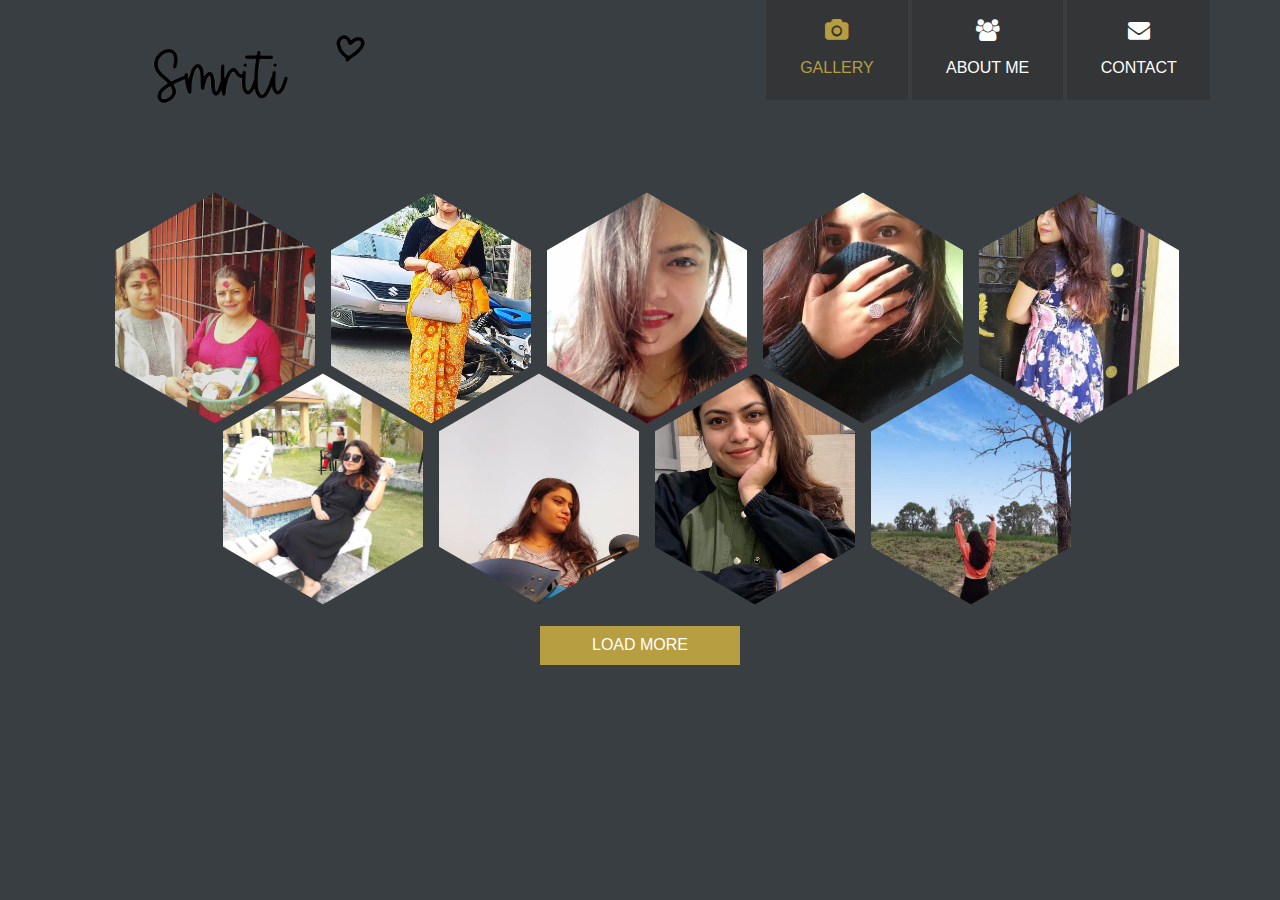
<file: SK/index.html>
<!DOCTYPE html>

<head>
    <title>Smriti</title>
    <meta name="keywords" content="" />
    <meta name="description" content="" />

    <meta charset="UTF-8">
    <meta name="viewport" content="width=device-width, initial-scale=1.0">

    <!-- Bootstrap -->
    <link href="css/bootstrap.min.css" rel="stylesheet">
    <link href="css/font-awesome.min.css" rel="stylesheet">
    <link rel="stylesheet" href="css/templatemo_misc.css">
    <link href="css/templatemo_style.css" rel="stylesheet">
    <link href='http://fonts.googleapis.com/css?family=Raleway:400,100,600' rel='stylesheet' type='text/css'>

    <script src="js/jquery-1.10.2.min.js"></script>
    <script src="js/jquery.lightbox.js"></script>
    <script src="js/templatemo_custom.js"></script>
    <script>
        function showhide() {
            var div = document.getElementById("newpost");
            if (div.style.display !== "none") {
                div.style.display = "none";
            } else {
                div.style.display = "block";
            }
        }
    </script>

</head>

<body>
    <div class="site-header">
        <div class="main-navigation">
            <div class="responsive_menu">
                <ul>
                    <li><a class="show-1 templatemo_home" href="#">Gallery</a></li>
                    <li><a rel="stylesheet" href="about2.html">About Me</a></li>
                    <li><a class="show-5 templatemo_page5" href="#">Contact</a></li>
                </ul>
            </div>
            <div class="container">
                <div class="row templatemo_gallerygap">
                    <div class="col-md-12 responsive-menu">
                        <a href="#" class="menu-toggle-btn">
                            <i class="fa fa-bars"></i>
                        </a>
                    </div>
                    <!-- /.col-md-12 -->
                    <div class="col-md-3 col-sm-12">
                        <a href="#"><img src="images/sk1.png" width="300" alt="Polygon HTML5 Template"></a>
                    </div>
                    <div class="col-md-9 main_menu">
                        <ul>
                            <li>
                                <a class="show-1 templatemo_home" href="#">
                                    <span class="fa fa-camera"></span> Gallery
                                </a>
                            </li>
                            <li>
                                <a rel="stylesheet" href="about2.html">
                                    <span class="fa fa-users"></span> About Me</a>
                            </li>
                            <li>
                                <a class="show-5 templatemo_page5" href="#">
                                    <span class="fa fa-envelope"></span> Contact
                                </a>
                            </li>
                        </ul>
                    </div>
                    <!-- /.col-md-12 -->
                </div>
                <!-- /.row -->
            </div>
            <!-- /.container -->
        </div>
        <!-- /.main-navigation -->
    </div>
    <!-- /.site-header -->
    <div id="menu-container">
        <!-- gallery start -->
        <div class="content homepage" id="menu-1">
            <div class="container">
                <div class="row templatemorow">
                    <div class="hex col-sm-6">
                        <div>
                            <div class="hexagon hexagon2 gallery-item">
                                <div class="hexagon-in1">
                                    <div class="hexagon-in2" style="background-image: url(images/gallery/1.jpg);">
                                        <div class="overlay">
                                            <a href="images/gallery/1.jpg" data-rel="lightbox" class="fa fa-expand"></a>
                                        </div>
                                    </div>
                                </div>
                            </div>
                        </div>
                    </div>
                    <div class="hex col-sm-6">
                        <div>
                            <div class="hexagon hexagon2 gallery-item">
                                <div class="hexagon-in1">
                                    <div class="hexagon-in2" style="background-image: url(images/gallery/2.jpg);">
                                        <div class="overlay">
                                            <a href="images/gallery/2.jpg" data-rel="lightbox" class="fa fa-expand"></a>
                                        </div>
                                    </div>
                                </div>
                            </div>
                        </div>
                    </div>
                    <div class="hex col-sm-6  templatemo-hex-top2">
                        <div>
                            <div class="hexagon hexagon2 gallery-item">
                                <div class="hexagon-in1">
                                    <div class="hexagon-in2" style="background-image: url(images/gallery/3.jpg);">
                                        <div class="overlay">
                                            <a href="images/gallery/3.jpg" data-rel="lightbox" class="fa fa-expand"></a>
                                        </div>
                                    </div>
                                </div>
                            </div>
                        </div>
                    </div>
                    <div class="hex col-sm-6  templatemo-hex-top3">
                        <div>
                            <div class="hexagon hexagon2 gallery-item">
                                <div class="hexagon-in1">
                                    <div class="hexagon-in2" style="background-image: url(images/gallery/4.jpg);">
                                        <div class="overlay">
                                            <a href="images/gallery/4.jpg" data-rel="lightbox" class="fa fa-expand"></a>
                                        </div>
                                    </div>
                                </div>
                            </div>
                        </div>
                    </div>
                    <div class="hex col-sm-6  templatemo-hex-top3">
                        <div>
                            <div class="hexagon hexagon2 gallery-item">
                                <div class="hexagon-in1">
                                    <div class="hexagon-in2" style="background-image: url(images/gallery/5.jpg);">
                                        <div class="overlay">
                                            <a href="images/gallery/5.jpg" data-rel="lightbox" class="fa fa-expand"></a>
                                        </div>
                                    </div>
                                </div>
                            </div>
                        </div>
                    </div>
                    <div class="hex col-sm-6 hex-offset templatemo-hex-top1 templatemo-hex-top2">
                        <div>
                            <div class="hexagon hexagon2 gallery-item">
                                <div class="hexagon-in1">
                                    <div class="hexagon-in2" style="background-image: url(images/gallery/6.jpg);">
                                        <div class="overlay">
                                            <a href="images/gallery/6.jpg" data-rel="lightbox" class="fa fa-expand"></a>
                                        </div>
                                    </div>
                                </div>
                            </div>
                        </div>
                    </div>
                    <div class="hex col-sm-6 templatemo-hex-top1 templatemo-hex-top3">
                        <div>
                            <div class="hexagon hexagon2 gallery-item">
                                <div class="hexagon-in1">
                                    <div class="hexagon-in2" style="background-image: url(images/gallery/7.jpg);">
                                        <div class="overlay">
                                            <a href="images/gallery/7.jpg" data-rel="lightbox" class="fa fa-expand"></a>
                                        </div>
                                    </div>
                                </div>
                            </div>
                        </div>
                    </div>
                    <div class="hex col-sm-6 templatemo-hex-top1  templatemo-hex-top3">
                        <div>
                            <div class="hexagon hexagon2 gallery-item">
                                <div class="hexagon-in1">
                                    <div class="hexagon-in2" style="background-image: url(images/gallery/8.jpg);">
                                        <div class="overlay">
                                            <a href="images/gallery/8.jpg" data-rel="lightbox" class="fa fa-expand"></a>
                                        </div>
                                    </div>
                                </div>
                            </div>
                        </div>
                    </div>
                    <div class="hex col-sm-6 templatemo-hex-top1  templatemo-hex-top2">
                        <div>
                            <div class="hexagon hexagon2 gallery-item">
                                <div class="hexagon-in1">
                                    <div class="hexagon-in2" style="background-image: url(images/gallery/9.jpg);">
                                        <div class="overlay">
                                            <a href="images/gallery/9.jpg" data-rel="lightbox" class="fa fa-expand"></a>
                                        </div>
                                    </div>
                                </div>
                            </div>
                        </div>
                    </div>
                </div>
            </div>
            <div id="newpost" style="display:none;" class="container answer_list templatemo_gallerytop">
                <div class="row templatemorow">
                    <div class="hex col-sm-6">
                        <div>
                            <div class="hexagon hexagon2 gallery-item">
                                <div class="hexagon-in1">
                                    <div class="hexagon-in2" style="background-image: url(images/gallery/10.jpg);">
                                        <div class="overlay">
                                            <a href="images/gallery/10.jpg" data-rel="lightbox" class="fa fa-expand"></a>
                                        </div>
                                    </div>
                                </div>
                            </div>
                        </div>
                    </div>
                    <div class="hex col-sm-6">
                        <div>
                            <div class="hexagon hexagon2 gallery-item">
                                <div class="hexagon-in1">
                                    <div class="hexagon-in2" style="background-image: url(images/gallery/11.jpg);">
                                        <div class="overlay">
                                            <a href="images/gallery/11.jpg" data-rel="lightbox" class="fa fa-expand"></a>
                                        </div>
                                    </div>
                                </div>
                            </div>
                        </div>
                    </div>
                    <div class="hex col-sm-6  templatemo-hex-top2">
                        <div>
                            <div class="hexagon hexagon2 gallery-item">
                                <div class="hexagon-in1">
                                    <div class="hexagon-in2" style="background-image: url(images/gallery/12.jpg);">
                                        <div class="overlay">
                                            <a href="images/gallery/12.jpg" data-rel="lightbox" class="fa fa-expand"></a>
                                        </div>
                                    </div>
                                </div>
                            </div>
                        </div>
                    </div>
                    <div class="hex col-sm-6  templatemo-hex-top3">
                        <div>
                            <div class="hexagon hexagon2 gallery-item">
                                <div class="hexagon-in1">
                                    <div class="hexagon-in2" style="background-image: url(images/gallery/13.jpg);">
                                        <div class="overlay">
                                            <a href="images/gallery/13.jpg" data-rel="lightbox" class="fa fa-expand"></a>
                                        </div>
                                    </div>
                                </div>
                            </div>
                        </div>
                    </div>
                    <div class="hex col-sm-6  templatemo-hex-top3">
                        <div>
                            <div class="hexagon hexagon2 gallery-item">
                                <div class="hexagon-in1">
                                    <div class="hexagon-in2" style="background-image: url(images/gallery/14.jpg);">
                                        <div class="overlay">
                                            <a href="images/gallery/14.jpg" data-rel="lightbox" class="fa fa-expand"></a>
                                        </div>
                                    </div>
                                </div>
                            </div>
                        </div>
                    </div>
                    <div class="hex col-sm-6 hex-offset templatemo-hex-top1 templatemo-hex-top2">
                        <div>
                            <div class="hexagon hexagon2 gallery-item">
                                <div class="hexagon-in1">
                                    <div class="hexagon-in2" style="background-image: url(images/gallery/15.jpg);">
                                        <div class="overlay">
                                            <a href="images/gallery/15.jpg" data-rel="lightbox" class="fa fa-expand"></a>
                                        </div>
                                    </div>
                                </div>
                            </div>
                        </div>
                    </div>
                    <div class="hex col-sm-6 templatemo-hex-top1 templatemo-hex-top3">
                        <div>
                            <div class="hexagon hexagon2 gallery-item">
                                <div class="hexagon-in1">
                                    <div class="hexagon-in2" style="background-image: url(images/gallery/16.jpg);">
                                        <div class="overlay">
                                            <a href="images/gallery/16.jpg" data-rel="lightbox" class="fa fa-expand"></a>
                                        </div>
                                    </div>
                                </div>
                            </div>
                        </div>
                    </div>
                    <div class="hex col-sm-6 templatemo-hex-top1  templatemo-hex-top3">
                        <div>
                            <div class="hexagon hexagon2 gallery-item">
                                <div class="hexagon-in1">
                                    <div class="hexagon-in2" style="background-image: url(images/gallery/17.jpg);">
                                        <div class="overlay">
                                            <a href="images/gallery/17.jpg" data-rel="lightbox" class="fa fa-expand"></a>
                                        </div>
                                    </div>
                                </div>
                            </div>
                        </div>
                    </div>
                    <div class="hex col-sm-6 templatemo-hex-top1  templatemo-hex-top2">
                        <div>
                            <div class="hexagon hexagon2 gallery-item">
                                <div class="hexagon-in1">
                                    <div class="hexagon-in2" style="background-image: url(images/gallery/18.jpg);">
                                        <div class="overlay">
                                            <a href="images/gallery/18.jpg" data-rel="lightbox" class="fa fa-expand"></a>
                                        </div>
                                    </div>
                                </div>
                            </div>
                        </div>
                    </div>
                </div>
            </div>
            <div class="container">
                <div class="row">
                    <div class="templatemo_loadmore">
                        <button class="gallery_more" id="button" onClick="showhide()">Load More</button>
                    </div>
                </div>
            </div>
        </div>

        <!-- contact start -->
        <div class="content contact" id="menu-5">
            <div class="container">
                <div class="row">
                    <div class="col-md-4 col-sm-12">
                        <div class="templatemo_contactmap">
                            <!-- <iframe src="https://www.google.com/maps/embed?pb=!1m18!1m12!1m3!1d56620.34350291738!2d83.40752653336992!3d27.50748189505258!2m3!1f0!2f0!3f0!3m2!1i1024!2i768!4f13.1!3m3!1m2!1s0x39969a3fd7ca84d9%3A0xbca4fda146716c6f!2sSiddharthanagar%2C%20Nepal!5e0!3m2!1sen!2sin!4v1650396845057!5m2!1sen!2sin" width="600" height="450" style="border:0;" allowfullscreen="" loading="lazy" referrerpolicy="no-referrer-when-downgrade"></iframe> -->
                            <iframe src="https://www.google.com/maps/embed?pb=!1m18!1m12!1m3!1d56620.34350291738!2d83.40752653336992!3d27.50748189505258!2m3!1f0!2f0!3f0!3m2!1i1024!2i768!4f13.1!3m3!1m2!1s0x39969a3fd7ca84d9%3A0xbca4fda146716c6f!2sSiddharthanagar%2C%20Nepal!5e0!3m2!1sen!2sin!4v1650396845057!5m2!1sen!2sin"
                                width="350" height="350" style="border:0;" allowfullscreen="" loading="lazy"></iframe>
                            <!-- <iframe src="https://www.google.com/maps/embed?pb=!1m18!1m12!1m3!1d3537.307583009937!2d83.68300481453481!3d27.552963038867603!2m3!1f0!2f0!3f0!3m2!1i1024!2i768!4f13.1!3m3!1m2!1s0x39969dea5bacaf1f%3A0xaeaa83b4ca19649f!2sBhumahi%20-%20Parasi%20Rd%2C%2033007%2C%20Nepal!5e0!3m2!1sen!2sin!4v1643832773955!5m2!1sen!2sin" width="600" height="450" style="border:0;" allowfullscreen="" loading="lazy"></iframe> -->
                        </div>
                    </div>
                    <div class="col-md-3 col-sm-12 leftalign">
                        <div class="templatemo_contacttitle">Contact Information</div>
                        <div class="clear"></div>
                        <p>Feel free to contact me by sendig mail. I will get back to you soon. Thank your scrolling over here. Have a Good Day.</p>
                        <p>-smriti</p>
                        <div class="templatemo_address">
                            <ul>
                                <li class="left fa fa-map-marker"></li>
                                <li class="right">Bhairahwa, Rupandehi <br>NEPAL</li>
                                <li class="clear"></li>
                                <li class="left fa fa-phone"></li>
                                <li class="right">I will ring you..</li>
                                <li class="clear"></li>
                                <li class="left fa fa-envelope"></li>
                                <li class="right">smritikhanal471@gmail.com</li>
                            </ul>
                        </div>
                    </div>
                    <div class="col-md-5 col-sm-12">
                        <form role="form">
                            <div class="templatemo_form">
                                <input name="fullname" type="text" class="form-control" id="fullname" placeholder="Your Name" maxlength="40">
                            </div>
                            <div class="templatemo_form">
                                <input name="email" type="text" class="form-control" id="email" placeholder="Your Email" maxlength="40">
                            </div>
                            <div class="templatemo_form">
                                <input name="subject" type="text" class="form-control" id="subject" placeholder="Subject" maxlength="40">
                            </div>
                            <div class="templatemo_form">
                                <textarea name="message" rows="10" class="form-control" id="message" placeholder="Message"></textarea>
                            </div>
                            <div class="templatemo_form"><button type="button" class="btn btn-primary">Send
                                    Message</button></div>
                        </form>
                    </div>
                </div>

            </div>
        </div>
    </div>
    <!-- contact end -->
    <script>
        $('.gallery_more').click(function() {
            var $this = $(this);
            $this.toggleClass('gallery_more');
            if ($this.hasClass('gallery_more')) {
                $this.text('Load More');
            } else {
                $this.text('Load Less');
            }
        });
    </script>
    <!-- templatemo 400 polygon -->
</body>

</html>
</file>
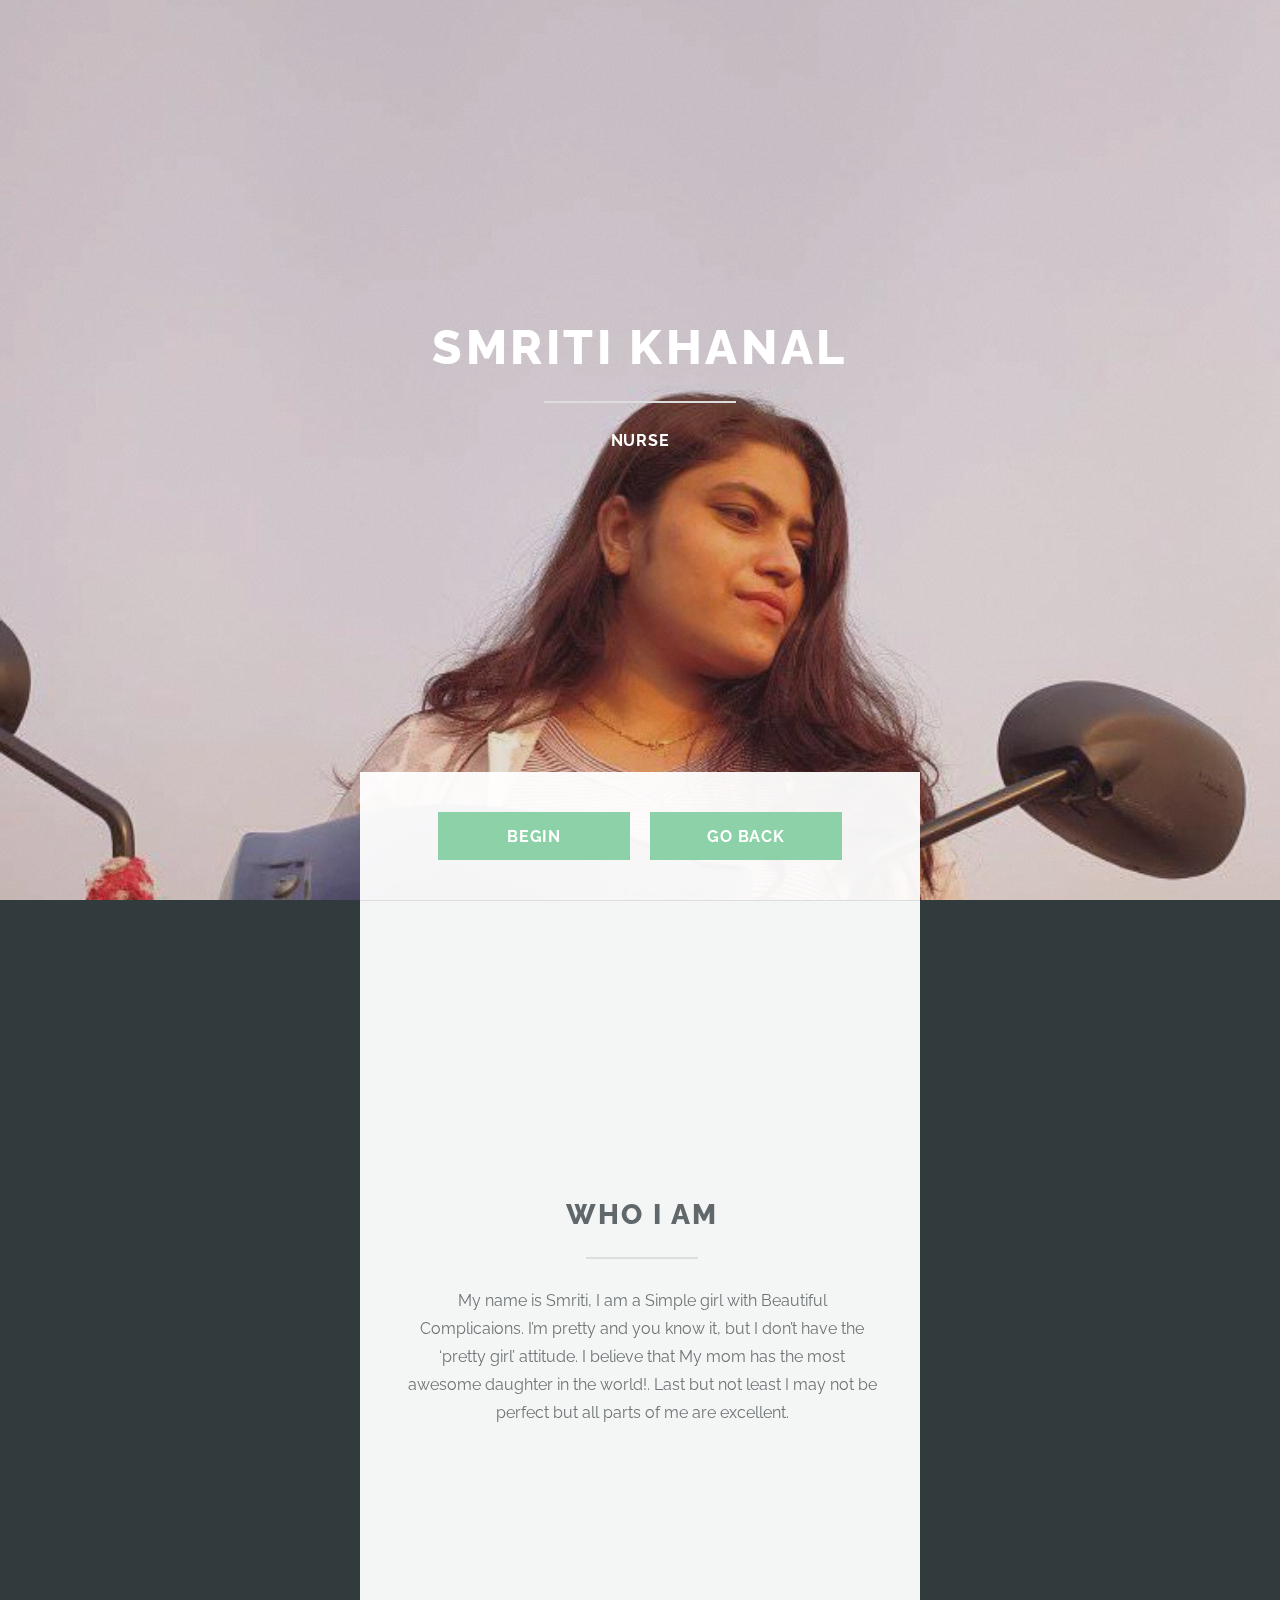
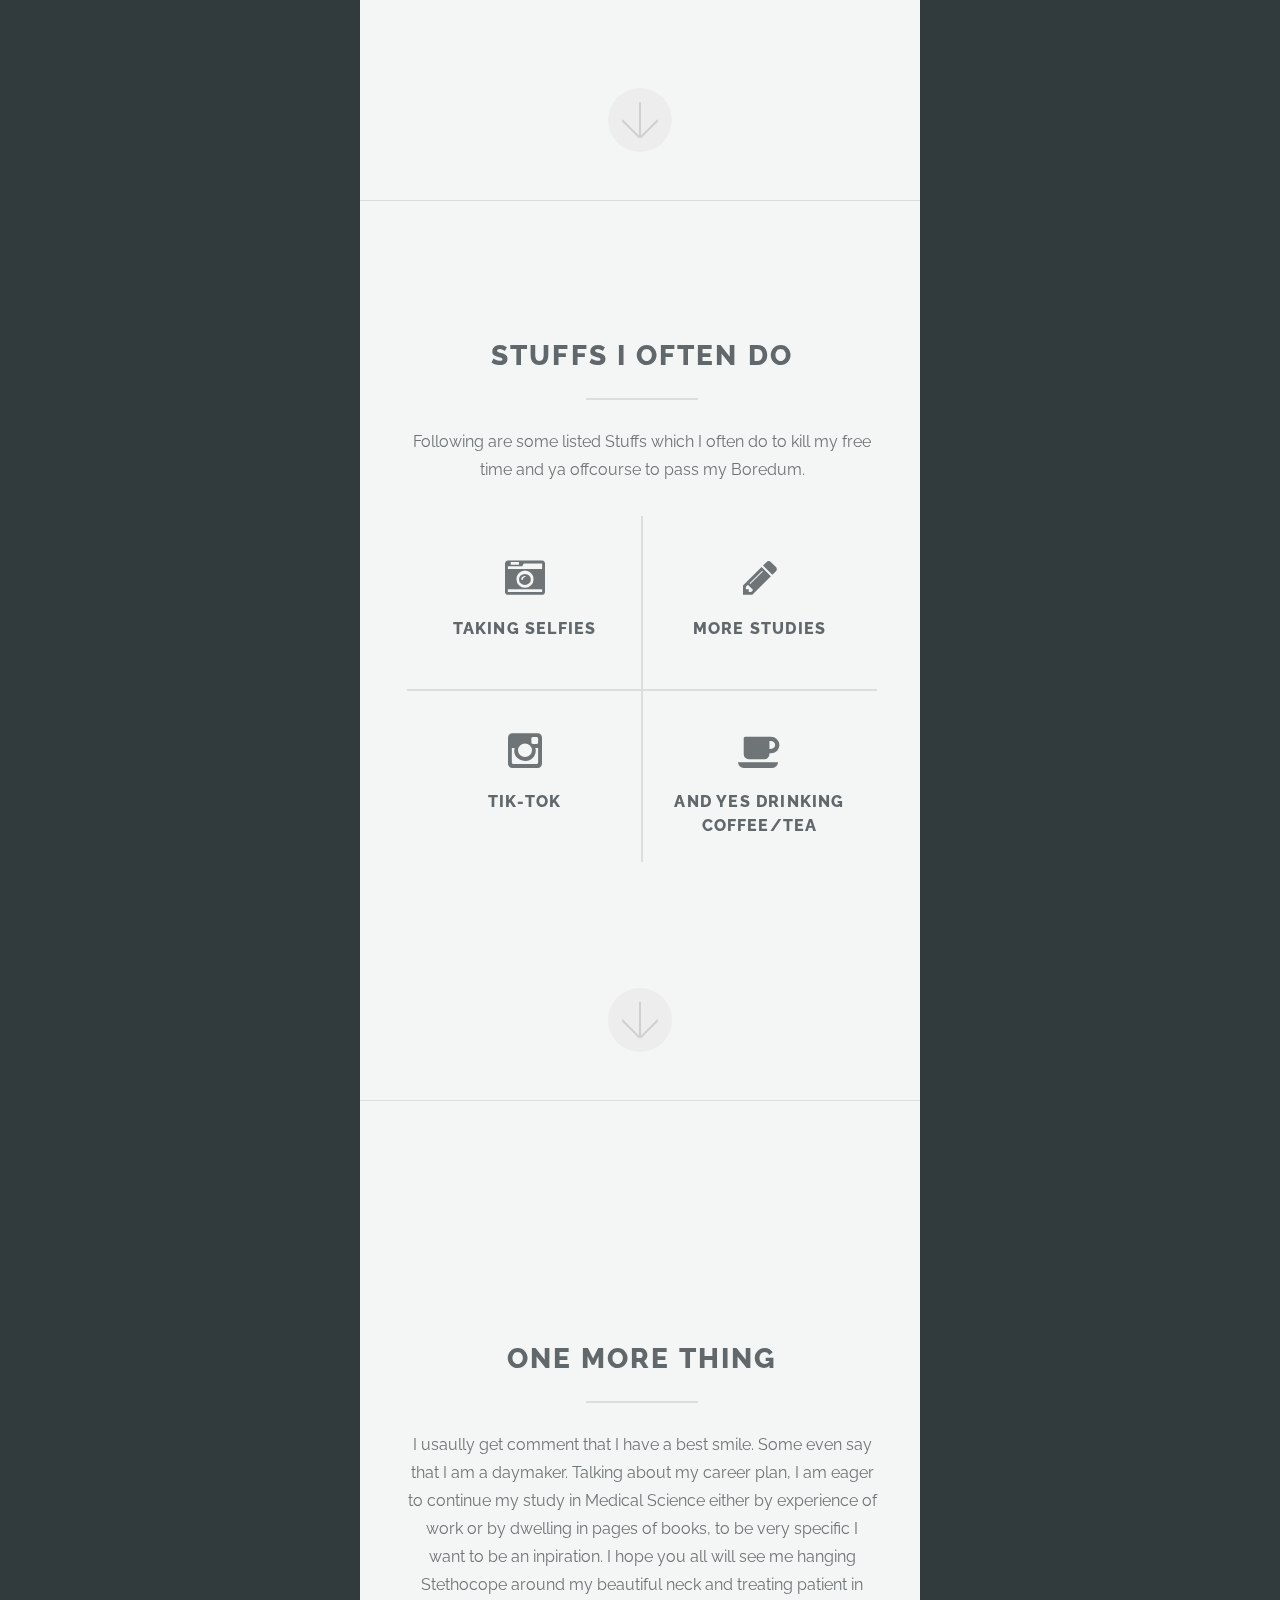
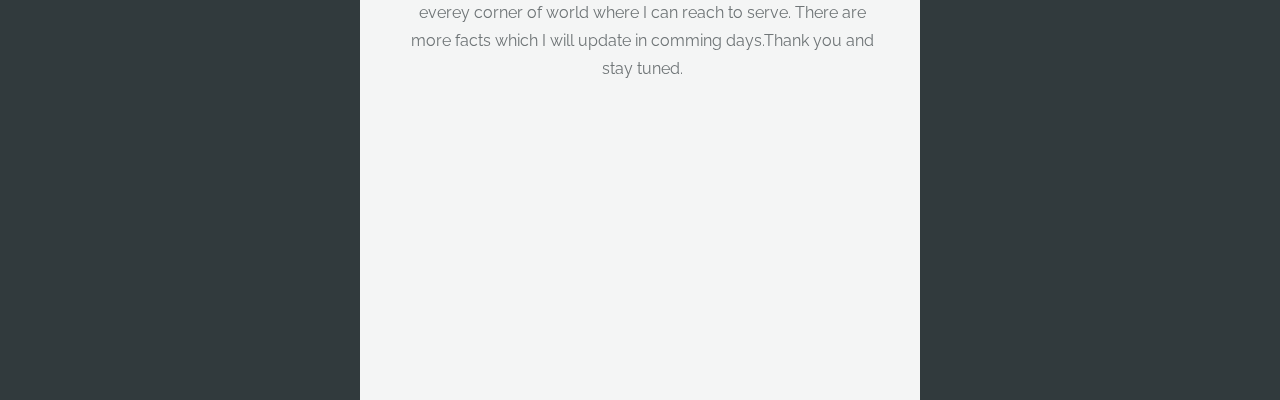
<file: SK/about2.html>
<!DOCTYPE HTML>
<html>

<head>
    <title>About Smriti</title>
    <meta http-equiv="content-type" content="text/html; charset=utf-8" />
    <meta name="description" content="" />
    <meta name="keywords" content="" />
    <script src="js/jquery.min.js"></script>
    <script src="js/jquery.scrollex.min.js"></script>
    <script src="js/jquery.scrolly.min.js"></script>
    <script src="js/skel.min.js"></script>
    <script src="js/init.js"></script>
    <noscript>
			<link rel="stylesheet" href="css/skel.css" />
			<link rel="stylesheet" href="css/style.css" />
			<link rel="stylesheet" href="css/style-xlarge.css" />
		</noscript>
</head>

<body>

    <!-- Header -->
    <section id="header">
        <header class="major">
            <h1>Smriti Khanal</h1>
            <p>NURSE
            </p>
        </header>
        <div class="container">
            <ul class="actions">
                <li><a href="#one" class="button special scrolly">Begin</a></li>
                <li><a href="index.html" class="button special scrolly">Go Back</a></li>
            </ul>
        </div>
    </section>

    <!-- One -->
    <section id="one" class="main special">
        <div class="container">
            <div class="content">
                <header class="major">
                    <h2>Who I am</h2>
                </header>
                <p>My name is Smriti, I am a Simple girl with Beautiful Complicaions. I’m pretty and you know it, but I don’t have the ‘pretty girl’ attitude. I believe that My mom has the most awesome daughter in the world!. Last but not least I may not
                    be perfect but all parts of me are excellent.
                </p>
            </div>
            <a href="#two" class="goto-next scrolly">Next</a>
        </div>
    </section>

    <!-- Two -->
    <section id="two" class="main special">
        <div class="container">
            <div class="content">
                <header class="major">
                    <h2>Stuffs I often do</h2>
                </header>
                <p>Following are some listed Stuffs which I often do to kill my free time and ya offcourse to pass my Boredum.</p>
                <ul class="icons-grid">
                    <li>
                        <span class="icon major fa-camera-retro"></span>
                        <h3>Taking selfies</h3>
                    </li>
                    <li>
                        <span class="icon major fa-pencil"></span>
                        <h3>More Studies</h3>
                    </li>
                    <li>
                        <span class="icon major fa-instagram"></span>
                        <h3>Tik-Tok</h3>
                    </li>
                    <li>
                        <span class="icon major fa-coffee"></span>
                        <h3>And yes drinking Coffee/Tea</h3>
                    </li>
                </ul>
            </div>
            <a href="#three" class="goto-next scrolly">Next</a>
        </div>
    </section>

    <!-- Three -->
    <section id="three" class="main special">
        <div class="container">
            <div class="content">
                <header class="major">
                    <h2>One more thing</h2>
                </header>
                <p>I usaully get comment that I have a best smile. Some even say that I am a daymaker. Talking about my career plan, I am eager to continue my study in Medical Science either by experience of work or by dwelling in pages of books, to be very
                    specific I want to be an inpiration. I hope you all will see me hanging Stethocope around my beautiful neck and treating patient in everey corner of world where I can reach to serve. There are more facts which I will update in comming
                    days.Thank you and stay tuned.
                </p>
            </div>
        </div>
    </section>
</body>

</html>
</file>
<file: SK/css/templatemo_style.css>
/* 

Polygon Template

https://templatemo.com/tm-400-polygon

*/

html, body {
	font-family: Tahoma, Arial; 
	padding: 0px; 
	margin: 0px; 
	color: #e7e7e7;
	background: #393e42;
	font-size: 12px;
}

.blue {
	color: #0CF;
}

.green {
	color: #0F0;
}

a {
	color: #b69e40; outline: 0;
}

a:hover {
	text-decoration: none;
}

a:active, a:focus {
	color: #b69e40;
	border: none;
	text-decoration: none;
}

button:focus { border: none; outline:none; }

p {
	color: #aeb5ba;
}

h1, h2, h3, h4, h5, h6 {
	font-family: Tahoma, Arial;
	font-weight: 400;
}

h1	{	font-size: 1.5em;
	color: #ffffff;
	background: #343537;
	padding: 10px 8px;
	float: left;
	}
	
h2	{ font-size: 24px; color: #ffffff; }
h3 {  text-align: center; font-size: 16px; }
/*img {
  	max-width: 100%;
  	height: auto;
  	width:100%;
}*/
.clear	{ clear: both; }
.container-fluid{ margin:15px auto; }

/* Menu */
span.fa	{ width: 100%; text-align: center; }
.site-header .main-navigation ul {
  padding: 0;
  margin: 0;
  list-style: none; 
  float: right;
}

.site-header .main-navigation {
  display: block;
  text-align: center;
  padding: 0px 0px;
}
.site-header .main-navigation ul li {
  display: inline-block;
  margin-left: 1px;
}
.site-header .main-navigation ul li:last-child {
  margin-right: 0px !important;
}
.site-header .main-navigation ul li a {
  padding: 20px 20px;
  display: inline-block;
  color: white;
  font-size: 16px;
  background: #343536;
  text-transform: uppercase;
}
.site-header .main-navigation ul li a.active {
  color: #b69e40;
  text-decoration: none;
}
.site-header .templatemo_logo {
  margin-top: 60px;
  display: inline-block;
  font-size: 36px;
  font-weight: 700;
}

a.menu-toggle-btn {
  padding: 12px 0;
  display: block;
  color: white;
  font-size: 24px;
}

.responsive-menu {
  display: none;
  background: #343536;
}

.responsive_menu {
  display: none;
  background-color: #2a2a2a;
}
.responsive_menu ul li {
  display: block !important;
  margin: 0 !important;
  border-bottom: 1px solid #444444;
}
.responsive_menu ul li a {
  padding: 15px 0 !important;
  display: block !important;
}

.templatemorow	{ margin: 0px 30px; }
.templatemo_servicerow	{ margin: 0px; }
.blok	{ position: absolute; }
.hex	{ width: 20%; float: left; }
.hex-offset	{ margin-left: 10%; }
.hexagon2, .hexagonteam {
	position: absolute;
	width: 200px;
	height: 400px;
	top: -85px;
}
.hexagonteam {
	position: absolute;
	width: 200px;
	height: 350px;
	top: -85px;
}
.hexagon {
	overflow: hidden;
	visibility: hidden;

	-webkit-transform: rotate(120deg);
	-moz-transform: rotate(120deg);
	-o-transform: rotate(120deg);
	-ms-transform: rotate(120deg);
	transform: rotate(120deg);
	cursor: pointer;
}

.hexagon-in1 {
	overflow: hidden;
	width: 100%;
	height: 100%;

	-webkit-transform: rotate(-60deg);
	-moz-transform: rotate(-60deg);
	-o-transform: rotate(-60deg);
	-ms-transform: rotate(-60deg);
	transform: rotate(-60deg);
}

.hexagon-in2 {
	/*-webkit-box-shadow: inset 0 0 0 200px rgba(176, 218, 212, 0.48);
	box-shadow: inset 0 0 0 200px rgba(176, 218, 212, 0.48);*/
	overflow: hidden;
	width: 100%;
	height: 100%;
	background-repeat: no-repeat;
	background-position: 50%;

	-webkit-background-size: 125%;
	-moz-background-size: 125%;
	background-size: 125%;
	visibility: visible;

	-webkit-transform: rotate(-60deg);
	-moz-transform: rotate(-60deg);
	-o-transform: rotate(-60deg);
	-ms-transform: rotate(-60deg);
	transform: rotate(-60deg);

	-webkit-transition: all 0.5s ease;
	-moz-transition: all 0.5s ease;
	-o-transition: all 0.5s ease;
	-ms-transition: all 0.5s ease;
	transition: all 0.5s ease;
}

.hexagon-in2:hover {
	webkit-box-shadow: inset 0 0 0 200px rgba(36,36,36, 0.7);
	box-shadow: inset 0 0 0 200px rgba(36,36,36, 0.7);
}
.s_top	{ margin-top: 8%; }

.templatemo_hexteam .gallery-item .templatemo_overlay1 a {
    margin-top: 78%;
    background: none;
    border: none;
    position: static;
    display: inline-block;    
    margin-left: 10px;
}

.smallhexagon {
	width: 40px;
	height: 46px;
	background: #b69e40;
	position: relative;
	background: url(../images/templatemo_teamhexa.png) no-repeat;
	margin-bottom: 10px;
}
.smallhexagon:before {
	position: absolute;
	left: 0;
	width: 0;
	height: 46px;

}
.smallhexagon:after {
	content: "";
	position: absolute;
	left: 0;
	width: 0;
	height: 46px;
}
.smallhexagon .fa { font-size: 16px; color: #ffffff; line-height: 46px; }
.templatemo_overlaytxt	{ margin-top: 105%; text-align: center; width: 100%; }

.hexagon-a {
	margin-top: 63px;
	position: absolute;
	z-index: 300;
	margin-left: -65px;
}
.hexagon-a a {
  margin: 0 auto;
  width: 26%;
  display: block;
  position: relative;
  
}
.hexagon-a a.hlinktop:hover .hexa-a {
  background: #cfb652;
  color: #fff;
}

.hexagonservices {
	height: 160px;
	margin-top: 60px;
}
.hexagonservices a.hlinkbott {
  margin: 0 auto;
  display: block;
  min-width: 120px;
  position: relative;
}

.hexagonservices a.hlinkbott:hover .hexa {
  background: #b69e40;
}
.templatemo_servicetext	{ float: left; margin-top: 230px; }
.templatemo_hexservices	{ width: 20%; margin-top: -10%; }
.templatemo_hexservices p{ text-align: center; }

/* mid hexa */
.hexa-a {
  width: 100%;
  min-width: 110px;
  height: 0;
  padding-bottom: 57.7%;
  background: #393e42;
  position: absolute;
  color: #b69e40;
  font-family: Futura, "Trebuchet MS", Arial, sans-serif;
  font-size: 42px;
  -webkit-transition: all 0.2s ease-in-out;
  -webkit-transition-delay: 0s;
  -moz-transition: all 0.2s ease-in-out 0s;
  -o-transition: all 0.2s ease-in-out 0s;
  transition: all 0.2s ease-in-out 0s;
  border-radius: 0%;
}

.hexa-a:before, .hexa-a:after {
  content: "";
  display: block;
  width: inherit;
  height: inherit;
  padding: inherit;
  background: inherit;
  -webkit-transform: rotate(60deg);
  -moz-transform: rotate(60deg);
  -ms-transform: rotate(60deg);
  -o-transform: rotate(60deg);
  transform: rotate(60deg);
  z-index: 0;
  position: absolute;
  border-radius: inherit;
}

.hexa-a:after {
  -webkit-transform: rotate(-60deg);
  -moz-transform: rotate(-60deg);
  -ms-transform: rotate(-60deg);
  -o-transform: rotate(-60deg);
  transform: rotate(-60deg);
}

.hcontainer-a {
  position: absolute;
  left: 0;
  top: 0;
  height: 100%;
  width: 100%;
  z-index: 10;
}

.vertical-align-a {
  display: table;
  height: 100%;
  width: 100%;
}

.texts-a {
  display: table-cell;
  vertical-align: middle;
  text-align: center;
} 

/* main Hexa */ 
.hexa {
  width: 100%;
  min-width: 120px;
  height: 0;
  padding-bottom: 57.7%;
  margin: 0;
  background: #b69e40;
  position: absolute;
  color: #FFF;
  font-family: Futura, "Trebuchet MS", Arial, sans-serif;
  font-size: 14px;
  -webkit-transition: all 0.2s ease-in-out;
  -webkit-transition-delay: 0s;
  -moz-transition: all 0.2s ease-in-out 0s;
  -o-transition: all 0.2s ease-in-out 0s;
  transition: all 0.2s ease-in-out 0s;
  border-radius: 0%;
}

.hexa:before, .hexa:after {
  content: "";
  display: block;
  width: inherit;
  height: inherit;
  padding: inherit;
  background: inherit;
  -webkit-transform: rotate(60deg);
  -moz-transform: rotate(60deg);
  -ms-transform: rotate(60deg);
  -o-transform: rotate(60deg);
  transform: rotate(60deg);
  z-index: 0;
  position: absolute;
  border-radius: inherit;
}

.hexa:after {
  -webkit-transform: rotate(-60deg);
  -moz-transform: rotate(-60deg);
  -ms-transform: rotate(-60deg);
  -o-transform: rotate(-60deg);
  transform: rotate(-60deg);
}


/* ---- Small Hexa ----*/
.hex_footer {
    width: 46px;
	height: 40px;
	position: relative;
    background: url(../images/templatemo_footerhexa.png) no-repeat;
}

 a:hover .hex_footer{ background: url(../images/templatemo_teamhexa_hover.png) no-repeat; }

.hex_footer span.fa{ color: #ffffff; font-size: 16px; line-height: 40px; }

/*------------------------------------------------------
	Gallery Styles 
--------------------------------------------------------*/
.gallery-item {
  background-color: white;
  -webkit-box-shadow: inset 0 0 1px #666;
  -moz-box-shadow: inset 0 0 1px #666;
  margin-bottom: 30px;
  /*position: relative;*/
  overflow: hidden;
}
.gallery-item .content-gallery {
  text-align: center;
}
.gallery-item .content-gallery h3 {
  color: #b10021;
  font-size: 16px;
  font-weight: 300;
  margin-top: 5px;
  padding-bottom: 5px;
  display: inline-block;
}
.gallery-item img {
  width: 100%;
}
.gallery-item .overlay {
  position: absolute;
  top: 0;
  left: 0;
  width: 100%;
  min-width: 100%;
  min-height: 100%;
  height: 100%;
  display: block;
  -webkit-transition: all 50ms ease-in-out;
  -moz-transition: all 50ms ease-in-out;
  -ms-transition: all 50ms ease-in-out;
  -o-transition: all 50ms ease-in-out;
  transition: all 50ms ease-in-out;
}
.gallery-item .overlay a {
  color: #2a2a2a;
  width: 32px;
  height: 32px;
  background-color: #d3b850;
  -webkit-border-radius: 3px;
  -moz-border-radius: 3px;
  -ms-border-radius: 3px;
  border-radius: 3px;
  text-align: center;
  line-height: 32px;
  position: absolute;
  top: 50%;
  left: 50%;
  margin-top: -16px;
  margin-left: -16px;
}
.templatemo_gallerygap { margin-bottom: 13%; }
.templatemo_gallerygap img{ margin-top: 30px; }
.templatemo_gallerygap span.fa	{ font-size: 22px; margin-bottom: 15px; }
.templatemo_gallerytop	{ margin-top: 11%; }
.templatemo_loadmore	{ 
	margin: 0 auto; 
	padding: 7px 0px; 
	background: #b79e41; 
	margin-top: 15%; 
	text-align: center; 
	font-size: 16px; 
	width: 200px; 
	margin-bottom:10%;
	}

.templatemo_loadmore button{ 
	border: none; 
	background: #b79e41; 
	color: #ffffff; 
	text-transform: uppercase;
	width: 100%;
	}
.templatemo_contacttitle	{ 
	font-size: 16px; 
	color: #ffffff; }	
.templatemo_contactmap	{ 
	width: 332px; 
	height: 388px; 
	margin: 0 auto; }


.templatemo_contactmap img{ 
	position: absolute;
	top: 0px;
	left: 29px;
	}
.templatemo_address	ul{ 
	float: left;
	width: 100%;
	padding: 0;
	margin-top: 20px;
	}
.templatemo_address	ul li{ list-style: none; display: inline; padding: 0px; float: left; }
.templatemo_address	ul li.left{
	float: left;
	width: 40px;
	color: #b69e40;
	font-size: 22px;
}
.templatemo_address	ul li.rigth{
	float: left;
}

.templatemo_address	ul li.clear	{ height: 10px; width: 100%; }

.templatemo_form	{  width: 100%; }
.templatemo_form input{ 
	float: left; 
	height: 34px; 
	padding: 6px 12px; 
	border-radius: 0px; 
	background: #343536; 
	border: 1px solid #4b5257; 
	width: 100%;  
	margin-top: 10px;
	color: #cccccc;
	}
.templatemo_form textarea{
	float: left; 
	padding: 6px 12px; 
	height: 130px;
	border-radius: 0px; 
	background: #343536; 
	border: 1px solid #4b5257; 
	margin-top: 10px; 
	color: #cccccc;
}
.templatemo_form button.btn-primary{
	float: left; 
	width: 100%;
	line-height: 34px;
	text-align: center;
	color: #ffffff;
	border-radius: 0px;
	background: #b69e40;
	border: none;
	text-transform: uppercase;
	font-size: 14px;
	font-weight: 600;
	margin-top: 10px;
}
.templatemo_contactmap	{ width: 332px; height: 388px; float: left; }
.templatemo_contactmap img { position: absolute; width: 332px; height: 388px; top: 0px; left: 15px; }
#templatemo_map {
    width: 100%;
    height: 388px;
}

.templatemo_footer { background: #343536; padding: 20px 0px; width: 100%; margin-top: 100px; }
.templatemo_footer .hex_footer	{ float: left; margin-right: 5px; height: 40px; }

/* Smartphones (portrait and landscape) ----------- */
@media only screen 
and (min-device-width : 320px) 
and (max-width : 419px)	{
	.hex	{ width: 50%; float: left; }
	.templatemorow	{ margin: 0 5%; }
	.hexagon2 
	{
	position: absolute;
	width: 110px;
	height: 128px;
	top: 0px;
	}
	.templatemo-hex-top1	{ margin-top: 300px; }
	.templatemo-hex-top2	{ margin-top: 100px; margin-left: 25%; }
	.templatemo-hex-top3	{ margin-top: 100px; }
	.templatemo_gallerytop	{ margin-top: 32%; }
	.templatemo_loadmore	{ margin-top: 53%; }
	.templatemo_servicetxt	{ margin-top: 230px; }
	.templatemo_servicecol2	{ margin-top: 10%; float: left; }
	.templatemo_contactmap	{ width: 250px; height: 292px; float: left; }
	.templatemo_contactmap img{ position: absolute; width: 250px; height: 292px; top: 0px; left: 15px; }
	#templatemo_map {
    width: 100%;
    height: 292px;
	}
	.blok	{ left: 13%; }
}

@media (min-width : 420px) 
and (max-width : 559px)	{
	.hex	{ width: 50%; float: left; }
	.templatemorow	{ margin: 0; }
	.hexagon2 
	{
	position: absolute;
	width: 150px;
	height: 175px;
	top: 0px;
	}
	.templatemo-hex-top1	{ margin-top: 300px; }
	.templatemo-hex-top2	{ margin-top: 130px; margin-left: 25%; }
	.templatemo-hex-top3		{ margin-top: 130px; }
	.templatemo_gallerytop	{ margin-top: 32%; }
	.templatemo_loadmore	{ margin-top: 50%; }
	.templatemo_servicetxt	{ margin-top: 230px; }
	.templatemo_servicecol2	{ margin-top: 7%; float: left; }
	.blok	{ left: 22%; }
	
}

@media(min-width:560px) and (max-width:767px)	{
	.hex	{ width: 50%; float: left; }
	.templatemorow	{ margin: 0 10%; }
	.hexagon2 
	{
	position: absolute;
	width: 200px;
	height: 250px;
	top: 0px;
	}
	.templatemo-hex-top1	{ margin-top: 300px; }
	.templatemo-hex-top2	{ margin-top: 180px; margin-left: 25%; }
	.templatemo-hex-top3		{ margin-top: 180px; }
	.templatemo_gallerytop	{ margin-top: 33%; }
	.templatemo_loadmore	{ margin-top: 48%; }
	.templatemo_servicetxt	{ margin-top: 230px; }
	.templatemo_servicecol2	{ margin-top: 7%; float: left; }
	.blok	{ left: 33%; }

}
@media (max-width: 767px)	{
	.templatemo_footer .hex_footer	{ float: left; }
	.hexagon-a	{ margin-left: 5px; }
	.hexagon-a a	{ min-width: 190px; }
	.hexagonservices a.hlinkbott	{ width: 200px; }
	.templatemo_servicerow	{margin: -10% 30px 0px 30px; }
	.templatemo_hexservices	{ width: 100%; margin-top: 5%; float: left; }

}
@media(min-width:768px) and (max-width: 991px){ 
	.templatemorow	{ margin: 0 4%; }
	.hexagon2 
	{
	position: absolute;
	width: 120px;
	height: 180px;
	top: -85px;
	}
	.templatemo-hex-top1	{ margin-top: 110px; }
	.templatemo_servicecol2	{ margin-top: 15%; float: left; }
	.s_top	{ margin-top: 14%; }
	.hexagon-a	{ margin-left: 5px; }
	.hexagon-a a	{ min-width: 190px; }
	.hexagonservices a.hlinkbott	{ width: 200px; }
	.templatemo_servicerow	{ margin: -10% 30px 0px 30px; }
	.templatemo_hexservices	{ width: 100%; margin-top: 5%; }
	.blok	{ left: 33%; }

	}
@media(min-width:768px) and (max-width: 860px){ 
	.templatemo_gallerytop	{ margin-top: 15%; }
}
@media(min-width:861px) and (max-width: 991px){ 
	.templatemo_gallerytop	{ margin-top: 14%; }
}
@media(min-width:992px){
	.templatemorow	{ margin: 0 7%; }
	.hexagon2 
	{
	position: absolute;
	width: 150px;
	height: 250px;
	top: -85px;
	}
	.templatemo-hex-top1	{ margin-top: 140px; }

}
@media(min-width:992px) and (max-width: 1200px){
	.hexagon-a	{ margin-left: 5px; }
	.hexagon-a a	{ min-width: 140px; }
	.hexagonservices a.hlinkbott	{ width: 150px; }
	.templatemo_servicerow	{ margin: 0px 30px; }
	.templatemo_contactmap	{ width: 250px; height: 292px; float: left; }
	.templatemo_contactmap img{ position: absolute; width: 250px; height: 292px; top: 0px; left: 15px; }
	#templatemo_map {
   	 width: 100%;
    height: 292px;
	}
	}
@media(min-width:992px) and (max-width: 1390px){
	.templatemo_gallerytop	{ margin-top: 15%; }
	}
@media(min-width:1400px) and (max-width:1600px)	{
 	.templatemo_gallerytop	{ margin-top: 14%; }
 }
 
@media(min-width:1200px){
	.templatemorow	{ margin: 0px 30px; }
	.hexagon2 {
	position: absolute;
	width: 200px;
	height: 250px;
	top: -85px;
}
	.templatemo-hex-top1	{ margin-top: 180px; }
	.hexagon-a	{ left: 35%; }
	.hexagon-a a	{ min-width: 190px; }
	.hexagonservices a.hlinkbott	{ width: 200px; }
	.templatemo_servicerow	{ margin: 30px 30px; }
}

@media only screen and (max-width: 1000px) {
	.site-header .main-navigation ul {
 	 padding: 0;
 	 margin: 0;
  	list-style: none; 
  	float: none;
	}

  .site-header .main-navigation {
    padding: 0;
  }
  .site-header .main-navigation .container {
    width: 100%;
  }

  .responsive-menu {
    display: block;
  }

  .main_menu {
    display: none;
  }

  .services #icons .icon-item span,
  .about #icons-about .icon-item span {
    display: none;
  }
  }
  
 @media	(max-width: 991px) {
	.templatemo_footer div.col-sm-12{ float: left; margin-top: 10px; width: 100%; }
	
 }
.content { display: none; height: auto; }
.homepage	{ display: block; }
.leftalign	{ float: left; }
</file>
<file: SK/css/templatemo_misc.css>
#lightbox {
  cursor: pointer;
  position: fixed;
  width: 100%;
  height: 100%;
  top: 0;
  left: 0;
  background: black;
  /* IE Fallback (Solid Colour) */
  background: url([data-uri]);
  background: rgba(211, 211, 211, 0.7);
  -webkit-filter: none !important;
}

#lightbox img {
  display: block;
  position: absolute;
  box-shadow: 0 0 20px #000;
  border-radius: 1px;
}

body.blurred > * {
  -webkit-filter: blur(2px);
  -webkit-transform: translate3d(0, 0, 0);
}

.lightbox-loading {
  background: url(../images/loading.gif) center center no-repeat;
  width: 31px;
  height: 31px;
  margin: -16px 0 0 -16px;
  position: absolute;
  top: 48%;
  left: 50%;
}

.lightbox-caption {
  display: none;
  position: absolute;
  left: 0;
  bottom: 0;
  width: 100%;
  text-align: center;
  z-index: 1000;
  background: #000;
  background: rgba(0, 0, 0, 0.7);
}

.lightbox-caption p {
  margin: 0 auto;
  max-width: 70%;
  display: inline-block;
  *display: inline;
  *zoom: 1;
  padding: 10px;
  color: #fff;
  font-size: 12px;
  line-height: 18px;
}

.lightbox-button {
  position: absolute;
  z-index: 9999;
  background: no-repeat center center;
  width: 32px;
  height: 32px;
  opacity: 0.4;
  -webkit-transition: all 0.3s;
  -moz-transition: all 0.3s;
  -ms-transition: all 0.3s;
  transition: all 0.3s;
}

.lightbox-button:hover,
.lightbox-button:focus {
  opacity: 1;
  -webkit-transform: scale(1.4);
  -moz-transform: scale(1.4);
  -ms-transform: scale(1.4);
  transform: scale(1.4);
}

.lightbox-close {
  right: 30px;
  top: 30px;
  background-image: url("../images/close.png");
}

.lightbox-next {
  right: 30px;
  top: 48%;
  background-image: url("../images/next.png");
}

.lightbox-previous {
  left: 30px;
  top: 48%;
  background-image: url("../images/previous.png");
}

/***********************************************************************
*
*  Liquid Slider
*  Kevin Batdorf
*
*  http://liquidslider.com
*
*  GPL license 
*
************************************************************************/
/******************************************************
* No JavaScript
* Use this to apply styles when Javascript is disabled,
* and be sure to include the ".no-js" class in your html 
* markup.
*******************************************************/
.no-js .liquid-slider {
  overflow: scroll;
}

/******************************************************
* Preloader
* Use this to apply styles when Javascript is disabled,
* and be sure to include the ".no-js" class in your html 
* markup.
*******************************************************/
.ls-preloader {
  background: url(../images/loading.gif) #f2f2f2 no-repeat center 75px;
  opacity: 1;
  /* Do not edit below this line */
  width: 100%;
  height: 100%;
  position: absolute;
  top: 0;
  left: 0;
  z-index: 2;
}

/******************************************************************
* Base Styles 
* The styles here will apply to everything. I recommend you keep
* the styles in here specific to mobile defices, then use
* the media queries at the bottom to define further styles for larger
* screen-sizes. Think Mobile First. But be cautious of how
* your site will look in older IE browsers.
*
* Additional media queries are at the bottom of this document
******************************************************************/
.ls-wrapper {
  margin: 0 auto;
  /* Do not edit below this line */
  clear: both;
  overflow: auto;
  position: relative;
}

/******************************************************
* Main Container
* This is the main container (minus the navigation).
* Be sure to match the width with the .panel class, 
* or it won't work properly. Also, width only applies
* if you are not using the responsive setting.
*
* The responsive slider will interpret the width as the
* max width instead
*******************************************************/
.ls-wrapper .liquid-slider {
  /* Do not edit below this line */
  float: left;
  overflow: hidden;
  position: relative;
}

.ls-wrapper .panel-container {
  /* Do not edit below this line */
  position: relative;
  -webkit-backface-visibility: hidden;
  -webkit-perspective: 1000;
  /* from http://davidwalsh.name/translate3d */
}

.ls-wrapper .liquid-slider .panel-container .fade {
  /* Do not edit below this line */
  width: 100%;
  opacity: 0;
  position: absolute;
  top: 0;
  left: 0;
  display: block;
}

/******************************************************
* Panels
* This is for the panels. If you are using the 
* responsive setting, this will act as the max-width
* for the entire slider.
*******************************************************/
.ls-wrapper .liquid-slider .panel {
  /* Do not edit below this line */
  display: block;
  float: left;
}

/******************************************************
* These provide a base starting point for images and
* video. However, you will have to add more rules
* based on the content you use. Use the @media queries 
* at the bottom of this file.
*******************************************************/
.ls-wrapper .liquid-slider .panel img {
  /*
  width:100%;
  height:auto;  
  margin:0 5px;
  */
}

.ls-wrapper .liquid-slider .panel video {
  /*
  width:100%;  
  height:auto;
  */
}

/******************************************************
* This is mainly used to adjust the padding inside each 
* panel. If you are using the responsive setting, you
* need to use the settings below as this will not apply.
*******************************************************/
.ls-wrapper .liquid-slider .panel-wrapper {
  /* Do not edit below this line */
  position: relative;
}

/*****************************************************
* This will adjust styles for all navigation tabs
* less of course the select box used for mobile 
* navigation. The .current styles will apply only to 
* the current tab.
*
* You may use this section to create navigation for
* mobile devices if you set mobileNavigation: false
* Be sure to edit media queries for larger devices below
* I have included an example below in comments.
*
* .currentCrossLink refers to external crosslinking.
*******************************************************/
.ls-wrapper .ls-nav a {
  margin-right: 1px;
  padding: 10px 15px;
  outline: 0;
}

.ls-wrapper .ls-nav a:hover {
  text-shadow: none;
}

.currentCrossLink {
  font-weight: bold;
}

.ls-wrapper .ls-nav ul {
  padding: 0;
  /* Do not edit below this line */
  clear: both;
  display: block;
  margin: auto;
  overflow: hidden;
}

.ls-wrapper .ls-nav ul li {
  /* Do not edit below this line */
  display: inline;
}

.ls-wrapper .ls-nav ul li a {
  /* Do not edit below this line */
  display: block;
  float: left;
  text-decoration: none;
}

/*****************************************************
* Mobile Menu
* This will adjust styles for selectbox styles. I have
* included a simple example to create a custom select
* box.
*******************************************************/
.ls-wrapper .ls-nav {
  overflow: hidden;
  clear: both;
}

.ls-wrapper .ls-select-box {
  /* Delete these if you want the standard select box.
     Also delete the rules below */
  width: 100%;
  height: 35px;
  overflow: hidden;
  background: url(../images/menu.png) no-repeat right #dddddd;
}

.ls-wrapper .ls-select-box select {
  /* If you want the standard select box, use 
  width:100%
  And delete the rest of the styling here */
  width: 150%;
  -webkit-appearance: none;
  -moz-appearance: none;
  appearance: none;
  background: transparent;
  padding: 5px;
  font-size: 110%;
  border: none;
  height: 35px;
  cursor: pointer;
  outline: 0;
}

/******************************************************
* Arrows
* This section refers to both the non-graphical and 
* graphical navigation arrows. 
*
* Some settings will be overwritten when using the 
* responsive setting.
*******************************************************/
.ls-wrapper .ls-nav-left, .ls-wrapper .ls-nav-right {
  /* Do not edit below this line */
  float: left;
}

.ls-wrapper .ls-nav-left a, .ls-wrapper .ls-nav-right a {
  /* non-graphical arrows */
  padding: 5px;
  width: 100px;
  /* Do not edit below this line */
  display: block;
  text-align: center;
  text-decoration: none;
}

.ls-wrapper .ls-nav-left-arrow, .ls-wrapper .ls-nav-right-arrow {
  cursor: pointer;
  /* Do not edit below this line */
  float: left;
}

.ls-wrapper .ls-nav-left-arrow a, .ls-wrapper .ls-nav-right-arrow a {
  /* Do not edit below this line */
  display: block;
}

.ls-wrapper .ls-nav-left, .ls-wrapper .ls-nav-left-arrow {
  /* Do not edit below this line */
  clear: both;
}

.ls-wrapper .ls-nav-right-arrow {
  width: 25px;
  height: 25px;
  background: url(../images/arrow.png) no-repeat top right;
  margin-top: 50px;
  margin-right: 5px;
  /* Do not edit below this line */
  position: relative;
}

.ls-wrapper .ls-nav-left-arrow {
  width: 25px;
  height: 25px;
  background: url(../images/arrow.png) no-repeat top left;
  margin-top: 50px;
  margin-left: 5px;
  /* Do not edit below this line */
  position: relative;
}

.ls-wrapper .ls-nav-left-arrow:hover {
  /* Left graphical arrows hover */
  background: url(../images/arrow.png) no-repeat bottom left;
}

.ls-wrapper .ls-nav-left-arrow:active {
  /* Left graphical arrows click */
}

.ls-wrapper .ls-nav-right-arrow:hover {
  /* Right graphical arrows hover */
  background: url(../images/arrow.png) no-repeat bottom right;
}

.ls-wrapper .ls-nav-right-arrow:active {
  /* Right graphical arrows click */
}

.arrows .liquid-slider {
  /* Margin between slider and arrows */
  margin: 0 10px;
}

/******************************************************
* Responsive Styles
* Here are the main responsive styles. This mostly 
* covers the arrows, and most of the settings can be
* applied above.
*******************************************************/
.ls-responsive .liquid-slider {
  /* Do not edit below this line */
  width: 100%;
  margin: 0;
}

.ls-responsive .liquid-slider .panel .panel-wrapper {
  padding: 10px;
}

.ls-responsive .ls-nav-left {
  /* Left non-graphical arrows */
  /* Do not edit below this line */
  position: absolute;
  left: 0;
  z-index: 2;
}

.ls-responsive .ls-nav-left a {
  /* Left non-graphical arrows */
  background: #9A9A9A;
  width: 80px;
}

.ls-responsive .ls-nav-left a:hover {
  /* Left non-graphical hover */
  background: #747474;
}

.ls-responsive .ls-nav-right {
  /* Right non-graphical arrows */
  /* Do not edit below this line */
  position: absolute;
  right: 0;
  z-index: 2;
}

.ls-responsive .ls-nav-right a {
  /* Right non-graphical arrows */
  background: #9A9A9A;
  width: 80px;
}

.ls-responsive .ls-nav-right a:hover {
  /* Right non-graphical arrows hover */
  background: #747474;
}

.ls-responsive .ls-nav-left-arrow {
  /* Do not edit below this line */
  position: absolute;
  left: 0;
  z-index: 2;
}

.ls-responsive .ls-nav-right-arrow {
  /* Do not edit below this line */
  position: absolute;
  right: 0;
  z-index: 2;
}

/******************************************************************
* Larger Mobile Devices
* This is for devices like the Galaxy Note or something that's 
* larger than an iPhone but smaller than a tablet. 
******************************************************************/
@media only screen and (min-width: 481px) {
  .ls-wrapper .liquid-slider .panel img {
    /* Example */
    /*
    width:24%;
    margin:2px;
    */
  }
}
/******************************************************************
* Tablet & Smaller Laptops
* This will include tablets and some netbooks.
******************************************************************/
@media only screen and (min-width: 768px) {
  .ls-wrapper .liquid-slider .panel img {
    /* Example */
    /*
    width:24%;
    */
  }

  .ls-responsive .liquid-slider .panel .panel-wrapper {
    padding: 20px 35px;
  }
}
/******************************************************************
* DESKTOP 
* This is the average viewing window. So Desktops, Laptops, and 
* in general anyone not viewing on a mobile device. Here's where
* you can add resource intensive styles.
******************************************************************/
/******************************************************************
* LARGE VIEWING SIZE 
* This is for the larger monitors and possibly full screen viewers.
******************************************************************/
/******************************************************************
* RETINA (2x RESOLUTION DEVICES)
* This applies to the retina iPhone (4s) and iPad (2,3) along with 
* other displays with a 2x resolution. You can also create a media
* query for retina AND a certain size if you want. Go Nuts.
******************************************************************/
</file>
<file: SK/css/skel.css>
/* Resets (http://meyerweb.com/eric/tools/css/reset/ | v2.0 | 20110126 | License: none (public domain)) */

	html,body,div,span,applet,object,iframe,h1,h2,h3,h4,h5,h6,p,blockquote,pre,a,abbr,acronym,address,big,cite,code,del,dfn,em,img,ins,kbd,q,s,samp,small,strike,strong,sub,sup,tt,var,b,u,i,center,dl,dt,dd,ol,ul,li,fieldset,form,label,legend,table,caption,tbody,tfoot,thead,tr,th,td,article,aside,canvas,details,embed,figure,figcaption,footer,header,hgroup,menu,nav,output,ruby,section,summary,time,mark,audio,video{margin:0;padding:0;border:0;font-size:100%;font:inherit;vertical-align:baseline;}article,aside,details,figcaption,figure,footer,header,hgroup,menu,nav,section{display:block;}body{line-height:1;}ol,ul{list-style:none;}blockquote,q{quotes:none;}blockquote:before,blockquote:after,q:before,q:after{content:'';content:none;}table{border-collapse:collapse;border-spacing:0;}body{-webkit-text-size-adjust:none}

/* Box Model */

	*, *:before, *:after {
		-moz-box-sizing: border-box;
		-webkit-box-sizing: border-box;
		box-sizing: border-box;
	}

/* Container */

	.container {
		margin-left: auto;
		margin-right: auto;

		/* width: (containers) */
		width: 35em;
	}

	/* Modifiers */

		/* 125% */
			.container.\31 25\25 {
				width: 100%;

				/* max-width: (containers * 1.25) */
				max-width: 43.75em;

				/* min-width: (containers) */
				min-width: 35em;
			}

		/* 75% */
			.container.\37 5\25 {

				/* width: (containers * 0.75) */
				width: 26.25em;

			}

		/* 50% */
			.container.\35 0\25 {

				/* width: (containers * 0.50) */
				width: 17.5em;

			}

		/* 25% */
			.container.\32 5\25 {

				/* width: (containers * 0.25) */
				width: 8.75em;

			}

/* Grid */

	.row {
		border-bottom: solid 1px transparent;
	}

	.row > * {
		float: left;
	}

	.row:after, .row:before {
		content: '';
		display: block;
		clear: both;
		height: 0;
	}

	.row.uniform > * > :first-child {
		margin-top: 0;
	}

	.row.uniform > * > :last-child {
		margin-bottom: 0;
	}

	/* Gutters */

		/* Normal */

			.row > * {
				/* padding: (gutters.horizontal) 0 0 (gutters.vertical) */
				padding: 0 0 0 1.5em;
			}

			.row {
				/* margin: -(gutters.horizontal) 0 -1px -(gutters.vertical) */
				margin: 0 0 -1px -1.5em;
			}

			.row.uniform > * {
				/* padding: (gutters.vertical) 0 0 (gutters.vertical) */
				padding: 1.5em 0 0 1.5em;
			}

			.row.uniform {
				/* margin: -(gutters.vertical) 0 -1px -(gutters.vertical) */
				margin: -1.5em 0 -1px -1.5em;
			}

		/* 200% */

			.row.\32 00\25 > * {
				/* padding: (gutters.horizontal) 0 0 (gutters.vertical) */
				padding: 0 0 0 3em;
			}

			.row.\32 00\25 {
				/* margin: -(gutters.horizontal) 0 -1px -(gutters.vertical) */
				margin: 0 0 -1px -3em;
			}

			.row.uniform.\32 00\25 > * {
				/* padding: (gutters.vertical) 0 0 (gutters.vertical) */
				padding: 3em 0 0 3em;
			}

			.row.uniform.\32 00\25 {
				/* margin: -(gutters.vertical) 0 -1px -(gutters.vertical) */
				margin: -3em 0 -1px -3em;
			}

		/* 150% */

			.row.\31 50\25 > * {
				/* padding: (gutters.horizontal) 0 0 (gutters.vertical) */
				padding: 0 0 0 2.25em;
			}

			.row.\31 50\25 {
				/* margin: -(gutters.horizontal) 0 -1px -(gutters.vertical) */
				margin: 0 0 -1px -2.25em;
			}

			.row.uniform.\31 50\25 > * {
				/* padding: (gutters.vertical) 0 0 (gutters.vertical) */
				padding: 2.25em 0 0 2.25em;
			}

			.row.uniform.\31 50\25 {
				/* margin: -(gutters.vertical) 0 -1px -(gutters.vertical) */
				margin: -2.25em 0 -1px -2.25em;
			}

		/* 50% */

			.row.\35 0\25 > * {
				/* padding: (gutters.horizontal) 0 0 (gutters.vertical) */
				padding: 0 0 0 0.75em;
			}

			.row.\35 0\25 {
				/* margin: -(gutters.horizontal) 0 -1px -(gutters.vertical) */
				margin: 0 0 -1px -0.75em;
			}

			.row.uniform.\35 0\25 > * {
				/* padding: (gutters.vertical) 0 0 (gutters.vertical) */
				padding: 0.75em 0 0 0.75em;
			}

			.row.uniform.\35 0\25 {
				/* margin: -(gutters.vertical) 0 -1px -(gutters.vertical) */
				margin: -0.75em 0 -1px -0.75em;
			}

		/* 25% */

			.row.\32 5\25 > * {
				/* padding: (gutters.horizontal) 0 0 (gutters.vertical) */
				padding: 0 0 0 0.375em;
			}

			.row.\32 5\25 {
				/* margin: -(gutters.horizontal) 0 -1px -(gutters.vertical) */
				margin: 0 0 -1px -0.375em;
			}

			.row.uniform.\32 5\25 > * {
				/* padding: (gutters.vertical) 0 0 (gutters.vertical) */
				padding: 0.375em 0 0 0.375em;
			}

			.row.uniform.\32 5\25 {
				/* margin: -(gutters.vertical) 0 -1px -(gutters.vertical) */
				margin: -0.375em 0 -1px -0.375em;
			}

		/* 0% */

			.row.\30 \25 > * {
				padding: 0;
			}

			.row.\30 \25 {
				margin: 0 0 -1px 0;
			}

	/* Cells */

		.\31 2u, .\31 2u\24 { width: 100%; clear: none; margin-left: 0; }
		.\31 1u, .\31 1u\24 { width: 91.6666666667%; clear: none; margin-left: 0; }
		.\31 0u, .\31 0u\24 { width: 83.3333333333%; clear: none; margin-left: 0; }
		.\39 u, .\39 u\24 { width: 75%; clear: none; margin-left: 0; }
		.\38 u, .\38 u\24 { width: 66.6666666667%; clear: none; margin-left: 0; }
		.\37 u, .\37 u\24 { width: 58.3333333333%; clear: none; margin-left: 0; }
		.\36 u, .\36 u\24 { width: 50%; clear: none; margin-left: 0; }
		.\35 u, .\35 u\24 { width: 41.6666666667%; clear: none; margin-left: 0; }
		.\34 u, .\34 u\24 { width: 33.3333333333%; clear: none; margin-left: 0; }
		.\33 u, .\33 u\24 { width: 25%; clear: none; margin-left: 0; }
		.\32 u, .\32 u\24 { width: 16.6666666667%; clear: none; margin-left: 0; }
		.\31 u, .\31 u\24 { width: 8.3333333333%; clear: none; margin-left: 0; }

		.\31 2u\24 + *,
		.\31 1u\24 + *,
		.\31 0u\24 + *,
		.\39 u\24 + *,
		.\38 u\24 + *,
		.\37 u\24 + *,
		.\36 u\24 + *,
		.\35 u\24 + *,
		.\34 u\24 + *,
		.\33 u\24 + *,
		.\32 u\24 + *,
		.\31 u\24 + * {
			clear: left;
		}

		.\-11u { margin-left: 91.6666666667% }
		.\-10u { margin-left: 83.3333333333% }
		.\-9u { margin-left: 75% }
		.\-8u { margin-left: 66.6666666667% }
		.\-7u { margin-left: 58.3333333333% }
		.\-6u { margin-left: 50% }
		.\-5u { margin-left: 41.6666666667% }
		.\-4u { margin-left: 33.3333333333% }
		.\-3u { margin-left: 25% }
		.\-2u { margin-left: 16.6666666667% }
		.\-1u { margin-left: 8.3333333333% }
</file>
<file: SK/css/style.css>
@import url(font-awesome.min.css);
@import url("http://fonts.googleapis.com/css?family=Raleway:400,400italic,700,800");
html {
    background-color: #313a3d;
    background-attachment: fixed, fixed;
    background-image: url("images/overlay.png"), url("../images/7.jpg");
    background-position: top left, center center;
    background-repeat: repeat, none;
    background-size: auto, cover;
}

html.is-loading body *,
html.is-loading body *:before,
html.is-loading body *:after {
    -moz-animation: none !important;
    -webkit-animation: none !important;
    -o-animation: none !important;
    -ms-animation: none !important;
    animation: none !important;
    -moz-transition: none !important;
    -webkit-transition: none !important;
    -o-transition: none !important;
    -ms-transition: none !important;
    transition: none !important;
}

html.is-touch {
    height: 100vh;
    overflow: hidden;
}

html.is-touch #wrapper {
    -webkit-backface-visibility: hidden;
    -webkit-overflow-scrolling: touch;
    -webkit-transform: translate3d(0, 0, 0);
    height: 100vh;
    overflow: auto;
}

body,
input,
select,
textarea {
    color: #6f7577;
    font-family: "Raleway", "Helvetica", sans-serif;
    font-size: 15pt;
    font-weight: 400;
    line-height: 1.75em;
}

a {
    -moz-transition: color 0.2s ease-in-out, border-bottom-color 0.2s ease-in-out;
    -webkit-transition: color 0.2s ease-in-out, border-bottom-color 0.2s ease-in-out;
    -o-transition: color 0.2s ease-in-out, border-bottom-color 0.2s ease-in-out;
    -ms-transition: color 0.2s ease-in-out, border-bottom-color 0.2s ease-in-out;
    transition: color 0.2s ease-in-out, border-bottom-color 0.2s ease-in-out;
    border-bottom: dotted 1px;
    color: #8cd1a8;
    text-decoration: none;
}

a:hover {
    border-bottom-color: transparent !important;
    color: #8cd1a8 !important;
    text-decoration: none;
}

strong,
b {
    color: #61686b;
    font-weight: 700;
}

em,
i {
    font-style: italic;
}

p {
    margin: 0 0 2em 0;
}

h1,
h2,
h3,
h4,
h5,
h6 {
    color: #61686b;
    font-weight: 800;
    letter-spacing: 0.075em;
    line-height: 1em;
    margin: 0 0 1em 0;
    text-transform: uppercase;
}

h1 a,
h2 a,
h3 a,
h4 a,
h5 a,
h6 a {
    color: inherit;
    text-decoration: none;
}

h2 {
    font-size: 1.75em;
    line-height: 1.5em;
}

h3 {
    font-size: 1em;
    line-height: 1.5em;
}

h4 {
    font-size: 0.9em;
    line-height: 1.5em;
}

h5 {
    font-size: 0.8em;
    line-height: 1.5em;
}

h6 {
    font-size: 0.7em;
    line-height: 1.5em;
}

sub {
    font-size: 0.8em;
    position: relative;
    top: 0.5em;
}

sup {
    font-size: 0.8em;
    position: relative;
    top: -0.5em;
}

hr {
    border: 0;
    border-bottom: solid 1px #dddddd;
    margin: 2em 0;
}

hr.major {
    margin: 3em 0;
}

blockquote {
    border-left: solid 6px #dddddd;
    font-style: italic;
    margin: 0 0 2em 0;
    padding: 0.5em 0 0.5em 1.5em;
}

code {
    background: rgba(144, 144, 144, 0.075);
    font-family: "Courier New", monospace;
    font-size: 0.9em;
    margin: 0 0.25em;
    padding: 0.25em 0.65em;
}

pre {
    -webkit-overflow-scrolling: touch;
    font-family: "Courier New", monospace;
    font-size: 0.9em;
    margin: 0 0 2em 0;
}

pre code {
    display: block;
    line-height: 1.75em;
    padding: 1em 1.5em;
    overflow-x: auto;
}

.align-left {
    text-align: left;
}

.align-center {
    text-align: center;
}

.align-right {
    text-align: right;
}


/* Loader */

@-moz-keyframes spinner-show {
    0% {
        opacity: 0;
    }
    100% {
        opacity: 1;
    }
}

@-webkit-keyframes spinner-show {
    0% {
        opacity: 0;
    }
    100% {
        opacity: 1;
    }
}

@-o-keyframes spinner-show {
    0% {
        opacity: 0;
    }
    100% {
        opacity: 1;
    }
}

@-ms-keyframes spinner-show {
    0% {
        opacity: 0;
    }
    100% {
        opacity: 1;
    }
}

@keyframes spinner-show {
    0% {
        opacity: 0;
    }
    100% {
        opacity: 1;
    }
}

@-moz-keyframes spinner-hide {
    0% {
        color: #454d50;
        z-index: 10001;
        -moz-transform: scale(1) rotate(0deg);
        -webkit-transform: scale(1) rotate(0deg);
        -o-transform: scale(1) rotate(0deg);
        -ms-transform: scale(1) rotate(0deg);
        transform: scale(1) rotate(0deg);
    }
    99% {
        color: #313a3d;
        z-index: 10001;
        -moz-transform: scale(0.5) rotate(360deg);
        -webkit-transform: scale(0.5) rotate(360deg);
        -o-transform: scale(0.5) rotate(360deg);
        -ms-transform: scale(0.5) rotate(360deg);
        transform: scale(0.5) rotate(360deg);
    }
    100% {
        color: #313a3d;
        z-index: -1;
        -moz-transform: scale(0) rotate(360deg);
        -webkit-transform: scale(0) rotate(360deg);
        -o-transform: scale(0) rotate(360deg);
        -ms-transform: scale(0) rotate(360deg);
        transform: scale(0) rotate(360deg);
    }
}

@-webkit-keyframes spinner-hide {
    0% {
        color: #454d50;
        z-index: 10001;
        -moz-transform: scale(1) rotate(0deg);
        -webkit-transform: scale(1) rotate(0deg);
        -o-transform: scale(1) rotate(0deg);
        -ms-transform: scale(1) rotate(0deg);
        transform: scale(1) rotate(0deg);
    }
    99% {
        color: #313a3d;
        z-index: 10001;
        -moz-transform: scale(0.5) rotate(360deg);
        -webkit-transform: scale(0.5) rotate(360deg);
        -o-transform: scale(0.5) rotate(360deg);
        -ms-transform: scale(0.5) rotate(360deg);
        transform: scale(0.5) rotate(360deg);
    }
    100% {
        color: #313a3d;
        z-index: -1;
        -moz-transform: scale(0) rotate(360deg);
        -webkit-transform: scale(0) rotate(360deg);
        -o-transform: scale(0) rotate(360deg);
        -ms-transform: scale(0) rotate(360deg);
        transform: scale(0) rotate(360deg);
    }
}

@-o-keyframes spinner-hide {
    0% {
        color: #454d50;
        z-index: 10001;
        -moz-transform: scale(1) rotate(0deg);
        -webkit-transform: scale(1) rotate(0deg);
        -o-transform: scale(1) rotate(0deg);
        -ms-transform: scale(1) rotate(0deg);
        transform: scale(1) rotate(0deg);
    }
    99% {
        color: #313a3d;
        z-index: 10001;
        -moz-transform: scale(0.5) rotate(360deg);
        -webkit-transform: scale(0.5) rotate(360deg);
        -o-transform: scale(0.5) rotate(360deg);
        -ms-transform: scale(0.5) rotate(360deg);
        transform: scale(0.5) rotate(360deg);
    }
    100% {
        color: #313a3d;
        z-index: -1;
        -moz-transform: scale(0) rotate(360deg);
        -webkit-transform: scale(0) rotate(360deg);
        -o-transform: scale(0) rotate(360deg);
        -ms-transform: scale(0) rotate(360deg);
        transform: scale(0) rotate(360deg);
    }
}

@-ms-keyframes spinner-hide {
    0% {
        color: #454d50;
        z-index: 10001;
        -moz-transform: scale(1) rotate(0deg);
        -webkit-transform: scale(1) rotate(0deg);
        -o-transform: scale(1) rotate(0deg);
        -ms-transform: scale(1) rotate(0deg);
        transform: scale(1) rotate(0deg);
    }
    99% {
        color: #313a3d;
        z-index: 10001;
        -moz-transform: scale(0.5) rotate(360deg);
        -webkit-transform: scale(0.5) rotate(360deg);
        -o-transform: scale(0.5) rotate(360deg);
        -ms-transform: scale(0.5) rotate(360deg);
        transform: scale(0.5) rotate(360deg);
    }
    100% {
        color: #313a3d;
        z-index: -1;
        -moz-transform: scale(0) rotate(360deg);
        -webkit-transform: scale(0) rotate(360deg);
        -o-transform: scale(0) rotate(360deg);
        -ms-transform: scale(0) rotate(360deg);
        transform: scale(0) rotate(360deg);
    }
}

@keyframes spinner-hide {
    0% {
        color: #454d50;
        z-index: 10001;
        -moz-transform: scale(1) rotate(0deg);
        -webkit-transform: scale(1) rotate(0deg);
        -o-transform: scale(1) rotate(0deg);
        -ms-transform: scale(1) rotate(0deg);
        transform: scale(1) rotate(0deg);
    }
    99% {
        color: #313a3d;
        z-index: 10001;
        -moz-transform: scale(0.5) rotate(360deg);
        -webkit-transform: scale(0.5) rotate(360deg);
        -o-transform: scale(0.5) rotate(360deg);
        -ms-transform: scale(0.5) rotate(360deg);
        transform: scale(0.5) rotate(360deg);
    }
    100% {
        color: #313a3d;
        z-index: -1;
        -moz-transform: scale(0) rotate(360deg);
        -webkit-transform: scale(0) rotate(360deg);
        -o-transform: scale(0) rotate(360deg);
        -ms-transform: scale(0) rotate(360deg);
        transform: scale(0) rotate(360deg);
    }
}

@-moz-keyframes spinner-rotate {
    0% {
        -moz-transform: scale(1) rotate(0deg);
        -webkit-transform: scale(1) rotate(0deg);
        -o-transform: scale(1) rotate(0deg);
        -ms-transform: scale(1) rotate(0deg);
        transform: scale(1) rotate(0deg);
    }
    100% {
        -moz-transform: scale(1) rotate(360deg);
        -webkit-transform: scale(1) rotate(360deg);
        -o-transform: scale(1) rotate(360deg);
        -ms-transform: scale(1) rotate(360deg);
        transform: scale(1) rotate(360deg);
    }
}

@-webkit-keyframes spinner-rotate {
    0% {
        -moz-transform: scale(1) rotate(0deg);
        -webkit-transform: scale(1) rotate(0deg);
        -o-transform: scale(1) rotate(0deg);
        -ms-transform: scale(1) rotate(0deg);
        transform: scale(1) rotate(0deg);
    }
    100% {
        -moz-transform: scale(1) rotate(360deg);
        -webkit-transform: scale(1) rotate(360deg);
        -o-transform: scale(1) rotate(360deg);
        -ms-transform: scale(1) rotate(360deg);
        transform: scale(1) rotate(360deg);
    }
}

@-o-keyframes spinner-rotate {
    0% {
        -moz-transform: scale(1) rotate(0deg);
        -webkit-transform: scale(1) rotate(0deg);
        -o-transform: scale(1) rotate(0deg);
        -ms-transform: scale(1) rotate(0deg);
        transform: scale(1) rotate(0deg);
    }
    100% {
        -moz-transform: scale(1) rotate(360deg);
        -webkit-transform: scale(1) rotate(360deg);
        -o-transform: scale(1) rotate(360deg);
        -ms-transform: scale(1) rotate(360deg);
        transform: scale(1) rotate(360deg);
    }
}

@-ms-keyframes spinner-rotate {
    0% {
        -moz-transform: scale(1) rotate(0deg);
        -webkit-transform: scale(1) rotate(0deg);
        -o-transform: scale(1) rotate(0deg);
        -ms-transform: scale(1) rotate(0deg);
        transform: scale(1) rotate(0deg);
    }
    100% {
        -moz-transform: scale(1) rotate(360deg);
        -webkit-transform: scale(1) rotate(360deg);
        -o-transform: scale(1) rotate(360deg);
        -ms-transform: scale(1) rotate(360deg);
        transform: scale(1) rotate(360deg);
    }
}

@keyframes spinner-rotate {
    0% {
        -moz-transform: scale(1) rotate(0deg);
        -webkit-transform: scale(1) rotate(0deg);
        -o-transform: scale(1) rotate(0deg);
        -ms-transform: scale(1) rotate(0deg);
        transform: scale(1) rotate(0deg);
    }
    100% {
        -moz-transform: scale(1) rotate(360deg);
        -webkit-transform: scale(1) rotate(360deg);
        -o-transform: scale(1) rotate(360deg);
        -ms-transform: scale(1) rotate(360deg);
        transform: scale(1) rotate(360deg);
    }
}

@-moz-keyframes overlay-hide {
    0% {
        opacity: 1;
        z-index: 10000;
    }
    15% {
        opacity: 1;
        z-index: 10000;
    }
    99% {
        opacity: 0;
        z-index: 10000;
    }
    100% {
        opacity: 0;
        z-index: -1;
    }
}

@-webkit-keyframes overlay-hide {
    0% {
        opacity: 1;
        z-index: 10000;
    }
    15% {
        opacity: 1;
        z-index: 10000;
    }
    99% {
        opacity: 0;
        z-index: 10000;
    }
    100% {
        opacity: 0;
        z-index: -1;
    }
}

@-o-keyframes overlay-hide {
    0% {
        opacity: 1;
        z-index: 10000;
    }
    15% {
        opacity: 1;
        z-index: 10000;
    }
    99% {
        opacity: 0;
        z-index: 10000;
    }
    100% {
        opacity: 0;
        z-index: -1;
    }
}

@-ms-keyframes overlay-hide {
    0% {
        opacity: 1;
        z-index: 10000;
    }
    15% {
        opacity: 1;
        z-index: 10000;
    }
    99% {
        opacity: 0;
        z-index: 10000;
    }
    100% {
        opacity: 0;
        z-index: -1;
    }
}

@keyframes overlay-hide {
    0% {
        opacity: 1;
        z-index: 10000;
    }
    15% {
        opacity: 1;
        z-index: 10000;
    }
    99% {
        opacity: 0;
        z-index: 10000;
    }
    100% {
        opacity: 0;
        z-index: -1;
    }
}

html body {
    text-decoration: none;
}

html body:before {
    -moz-osx-font-smoothing: grayscale;
    -webkit-font-smoothing: antialiased;
    font-family: FontAwesome;
    font-style: normal;
    font-weight: normal;
    text-transform: none !important;
}

html body:before {
    -moz-animation: spinner-show 1.5s 1 0.25s ease forwards, spinner-hide 0.25s ease-in-out forwards !important;
    -webkit-animation: spinner-show 1.5s 1 0.25s ease forwards, spinner-hide 0.25s ease-in-out forwards !important;
    -o-animation: spinner-show 1.5s 1 0.25s ease forwards, spinner-hide 0.25s ease-in-out forwards !important;
    -ms-animation: spinner-show 1.5s 1 0.25s ease forwards, spinner-hide 0.25s ease-in-out forwards !important;
    animation: spinner-show 1.5s 1 0.25s ease forwards, spinner-hide 0.25s ease-in-out forwards !important;
    -moz-transform-origin: 50% 50%;
    -webkit-transform-origin: 50% 50%;
    -o-transform-origin: 50% 50%;
    -ms-transform-origin: 50% 50%;
    transform-origin: 50% 50%;
    color: #454d50;
    content: '\f1ce';
    cursor: default;
    display: block;
    font-size: 2em;
    height: 2em;
    left: 50%;
    opacity: 0;
    line-height: 2em;
    margin: -1em 0 0 -1em;
    position: fixed;
    text-align: center;
    top: 50%;
    width: 2em;
    z-index: -1;
}

html body:after {
    -moz-animation: overlay-hide 1s ease-in forwards !important;
    -webkit-animation: overlay-hide 1s ease-in forwards !important;
    -o-animation: overlay-hide 1s ease-in forwards !important;
    -ms-animation: overlay-hide 1s ease-in forwards !important;
    animation: overlay-hide 1s ease-in forwards !important;
    background: #313a3d;
    content: '';
    display: block;
    height: 100%;
    left: 0;
    opacity: 0;
    position: fixed;
    top: 0;
    width: 100%;
    z-index: -1;
}

html.is-loading body:before {
    -moz-animation: spinner-show 1.5s 1 0.25s ease forwards, spinner-rotate 0.75s infinite linear !important;
    -webkit-animation: spinner-show 1.5s 1 0.25s ease forwards, spinner-rotate 0.75s infinite linear !important;
    -o-animation: spinner-show 1.5s 1 0.25s ease forwards, spinner-rotate 0.75s infinite linear !important;
    -ms-animation: spinner-show 1.5s 1 0.25s ease forwards, spinner-rotate 0.75s infinite linear !important;
    animation: spinner-show 1.5s 1 0.25s ease forwards, spinner-rotate 0.75s infinite linear !important;
    z-index: 10001;
}

html.is-loading body:after {
    -moz-animation: none !important;
    -webkit-animation: none !important;
    -o-animation: none !important;
    -ms-animation: none !important;
    animation: none !important;
    opacity: 1;
    z-index: 10000;
}

@media (-webkit-min-device-pixel-ratio: 2) {
    html body:before {
        line-height: 2.025em;
    }
}


/* Section/Article */

section.special,
article.special {
    text-align: center;
}

header p {
    color: #a8b0b3;
    letter-spacing: 0.05em;
    text-transform: uppercase;
}

header h1+p {
    margin-top: -1em;
}

header h2+p {
    margin-top: -1em;
}

header h3+p {
    margin-top: -0.8em;
}

header h4+p,
header h5+p,
header h6+p {
    font-size: 0.8em;
    margin-top: -0.6em;
}

header.major {
    text-align: center;
}

header.major h1,
header.major h2,
header.major h3,
header.major h4,
header.major h5,
header.major h6 {
    position: relative;
}

header.major h1:after,
header.major h2:after,
header.major h3:after,
header.major h4:after,
header.major h5:after,
header.major h6:after {
    background: #dddddd;
    content: '';
    display: block;
    height: 2px;
    margin: 0.75em auto 0 auto;
    position: relative;
    width: 4em;
}

header.major p {
    margin-top: 0;
}


/* Form */

form {
    margin: 0 0 2em 0;
}

label {
    color: #61686b;
    display: block;
    font-size: 0.9em;
    font-weight: 700;
    margin: 0 0 1em 0;
}

input[type="text"],
input[type="password"],
input[type="email"],
select,
textarea {
    -moz-appearance: none;
    -webkit-appearance: none;
    -o-appearance: none;
    -ms-appearance: none;
    appearance: none;
    background: rgba(144, 144, 144, 0.15);
    border-radius: 0;
    border: none;
    color: inherit;
    display: block;
    outline: 0;
    padding: 0 1em;
    text-decoration: none;
    width: 100%;
}

input[type="text"]:invalid,
input[type="password"]:invalid,
input[type="email"]:invalid,
select:invalid,
textarea:invalid {
    box-shadow: none;
}

input[type="text"]:focus,
input[type="password"]:focus,
input[type="email"]:focus,
select:focus,
textarea:focus {
    box-shadow: inset 0 0 0 2px #8cd1a8;
}

.select-wrapper {
    text-decoration: none;
    display: block;
    position: relative;
}

.select-wrapper:before {
    -moz-osx-font-smoothing: grayscale;
    -webkit-font-smoothing: antialiased;
    font-family: FontAwesome;
    font-style: normal;
    font-weight: normal;
    text-transform: none !important;
}

.select-wrapper:before {
    color: #a8b0b3;
    content: '\f078';
    display: block;
    height: 3em;
    line-height: 3em;
    pointer-events: none;
    position: absolute;
    right: 0;
    text-align: center;
    top: 0;
    width: 3em;
}

.select-wrapper select::-ms-expand {
    display: none;
}

input[type="text"],
input[type="password"],
input[type="email"],
select {
    height: 3em;
}

textarea {
    padding: 0.75em 1em;
}

input[type="checkbox"],
input[type="radio"] {
    -moz-appearance: none;
    -webkit-appearance: none;
    -o-appearance: none;
    -ms-appearance: none;
    appearance: none;
    display: block;
    float: left;
    margin-right: -2em;
    opacity: 0;
    width: 1em;
    z-index: -1;
}

input[type="checkbox"]+label,
input[type="radio"]+label {
    text-decoration: none;
    color: #6f7577;
    cursor: pointer;
    display: inline-block;
    font-size: 1em;
    font-weight: 400;
    padding-left: 2.55em;
    padding-right: 0.75em;
    position: relative;
}

input[type="checkbox"]+label:before,
input[type="radio"]+label:before {
    -moz-osx-font-smoothing: grayscale;
    -webkit-font-smoothing: antialiased;
    font-family: FontAwesome;
    font-style: normal;
    font-weight: normal;
    text-transform: none !important;
}

input[type="checkbox"]+label:before,
input[type="radio"]+label:before {
    background: rgba(144, 144, 144, 0.15);
    content: '';
    display: inline-block;
    height: 1.8em;
    left: 0;
    line-height: 1.725em;
    position: absolute;
    text-align: center;
    top: 0;
    width: 1.8em;
}

input[type="checkbox"]:checked+label:before,
input[type="radio"]:checked+label:before {
    background: #313a3d;
    color: #ffffff;
    content: '\f00c';
}

input[type="checkbox"]:focus+label:before,
input[type="radio"]:focus+label:before {
    box-shadow: inset 0 0 0 2px #8cd1a8;
}

input[type="radio"]+label:before {
    border-radius: 100%;
}

::-webkit-input-placeholder {
    color: #a8b0b3 !important;
    opacity: 1.0;
}

:-moz-placeholder {
    color: #a8b0b3 !important;
    opacity: 1.0;
}

::-moz-placeholder {
    color: #a8b0b3 !important;
    opacity: 1.0;
}

:-ms-input-placeholder {
    color: #a8b0b3 !important;
    opacity: 1.0;
}

.formerize-placeholder {
    color: #a8b0b3 !important;
    opacity: 1.0;
}


/* Box */

.box {
    border: solid 2px #dddddd;
    margin-bottom: 2em;
    padding: 1.5em;
}

.box> :last-child,
.box> :last-child> :last-child,
.box> :last-child> :last-child> :last-child {
    margin-bottom: 0;
}

.box.alt {
    border: 0;
    border-radius: 0;
    padding: 0;
}


/* Icon */

.icon {
    text-decoration: none;
    border-bottom: none;
    position: relative;
}

.icon:before {
    -moz-osx-font-smoothing: grayscale;
    -webkit-font-smoothing: antialiased;
    font-family: FontAwesome;
    font-style: normal;
    font-weight: normal;
    text-transform: none !important;
}

.icon>.label {
    display: none;
}

.icon.major {
    display: block;
    margin: 0 0 1em 0;
}

.icon.major:before {
    font-size: 2.5em;
}


/* Image */

.image {
    border: 0;
    display: inline-block;
    position: relative;
}

.image:before {
    background: url("images/overlay.png");
    content: '';
    display: block;
    height: 100%;
    left: 0;
    position: absolute;
    top: 0;
    width: 100%;
}

.image img {
    display: block;
}

.image.left {
    float: left;
    margin: 0 1.5em 1em 0;
    top: 0.25em;
}

.image.right {
    float: right;
    margin: 0 0 1em 1.5em;
    top: 0.25em;
}

.image.left,
.image.right {
    max-width: 40%;
}

.image.left img,
.image.right img {
    width: 100%;
}

.image.fit {
    display: block;
    margin: 0 0 2em 0;
    width: 100%;
}

.image.fit img {
    width: 100%;
}


/* List */

ol {
    list-style: decimal;
    margin: 0 0 2em 0;
    padding-left: 1.25em;
}

ol li {
    padding-left: 0.25em;
}

ul {
    list-style: disc;
    margin: 0 0 2em 0;
    padding-left: 1em;
}

ul li {
    padding-left: 0.5em;
}

ul.alt {
    list-style: none;
    padding-left: 0;
}

ul.alt li {
    border-top: solid 1px #dddddd;
    padding: 0.5em 0;
}

ul.alt li:first-child {
    border-top: 0;
    padding-top: 0;
}

ul.icons {
    cursor: default;
    list-style: none;
    padding-left: 0;
}

ul.icons li {
    display: inline-block;
    padding: 0 1.5em 0 0;
}

ul.icons li:last-child {
    padding-right: 0;
}

ul.icons li .icon:before {
    font-size: 1.5em;
}

ul.icons-grid {
    list-style: none;
    padding: 0;
    position: relative;
}

ul.icons-grid li {
    display: block;
    float: left;
    padding: 3em 0;
    width: 50%;
}

ul.icons-grid li h3 {
    margin: 0;
}

ul.icons-grid li:nth-child(2n+1) {
    box-shadow: inset -1px 0 0 0 #dddddd, 1px 0 0 0 #dddddd;
}

ul.icons-grid li:nth-child(2n+3):before {
    background: #dddddd;
    content: '';
    display: block;
    height: 2px;
    margin-top: -3em;
    position: absolute;
    width: 100%;
}

ul.icons-grid:after {
    clear: both;
    content: '';
    display: block;
}

ul.actions {
    cursor: default;
    list-style: none;
    padding-left: 0;
}

ul.actions li {
    display: inline-block;
    padding: 0 1em 0 0;
    vertical-align: middle;
}

ul.actions li:last-child {
    padding-right: 0;
}

ul.actions.small li {
    padding: 0 0.5em 0 0;
}

ul.actions.vertical li {
    display: block;
    padding: 1em 0 0 0;
}

ul.actions.vertical li:first-child {
    padding-top: 0;
}

ul.actions.vertical li>* {
    margin-bottom: 0;
}

ul.actions.vertical.small li {
    padding: 0.5em 0 0 0;
}

ul.actions.vertical.small li:first-child {
    padding-top: 0;
}

ul.actions.fit {
    display: table;
    margin-left: -1em;
    padding: 0;
    table-layout: fixed;
    width: calc(100% + 1em);
}

ul.actions.fit li {
    display: table-cell;
    padding: 0 0 0 1em;
}

ul.actions.fit li>* {
    margin-bottom: 0;
    min-width: 0;
}

ul.actions.fit.small {
    margin-left: -0.5em;
    width: calc(100% + 0.5em);
}

ul.actions.fit.small li {
    padding: 0 0 0 0.5em;
}

dl {
    margin: 0 0 2em 0;
}


/* Table */

.table-wrapper {
    -webkit-overflow-scrolling: touch;
    overflow-x: auto;
}

table {
    margin: 0 0 2em 0;
    width: 100%;
}

table tbody tr {
    border: solid 1px #dddddd;
    border-left: 0;
    border-right: 0;
}

table tbody tr:nth-child(2n+1) {
    background-color: rgba(144, 144, 144, 0.075);
}

table td {
    padding: 0.75em 0.75em;
}

table th {
    color: #61686b;
    font-size: 0.9em;
    font-weight: 700;
    padding: 0 0.75em 0.75em 0.75em;
    text-align: left;
}

table thead {
    border-bottom: solid 2px #dddddd;
}

table tfoot {
    border-top: solid 2px #dddddd;
}

table.alt {
    border-collapse: separate;
}

table.alt tbody tr td {
    border: solid 1px #dddddd;
    border-left-width: 0;
    border-top-width: 0;
}

table.alt tbody tr td:first-child {
    border-left-width: 1px;
}

table.alt tbody tr:first-child td {
    border-top-width: 1px;
}

table.alt thead {
    border-bottom: 0;
}

table.alt tfoot {
    border-top: 0;
}


/* Button */

input[type="submit"],
input[type="reset"],
input[type="button"],
button,
.button {
    -moz-appearance: none;
    -webkit-appearance: none;
    -o-appearance: none;
    -ms-appearance: none;
    appearance: none;
    -moz-transition: background-color 0.2s ease-in-out, color 0.2s ease-in-out;
    -webkit-transition: background-color 0.2s ease-in-out, color 0.2s ease-in-out;
    -o-transition: background-color 0.2s ease-in-out, color 0.2s ease-in-out;
    -ms-transition: background-color 0.2s ease-in-out, color 0.2s ease-in-out;
    transition: background-color 0.2s ease-in-out, color 0.2s ease-in-out;
    background-color: transparent;
    border-radius: 0;
    border: 0;
    box-shadow: inset 0 0 0 2px #dddddd;
    color: #61686b !important;
    cursor: pointer;
    display: inline-block;
    font-weight: 700;
    height: 3em;
    letter-spacing: 0.05em;
    line-height: 3.15em;
    padding: 0 2em;
    text-align: center;
    text-decoration: none;
    text-transform: uppercase;
    white-space: nowrap;
}

input[type="submit"]:hover,
input[type="reset"]:hover,
input[type="button"]:hover,
button:hover,
.button:hover {
    background-color: rgba(144, 144, 144, 0.075);
    color: #61686b !important;
}

input[type="submit"]:active,
input[type="reset"]:active,
input[type="button"]:active,
button:active,
.button:active {
    background-color: rgba(144, 144, 144, 0.15);
    color: #61686b !important;
}

input[type="submit"].icon,
input[type="reset"].icon,
input[type="button"].icon,
button.icon,
.button.icon {
    padding-left: 1.35em;
}

input[type="submit"].icon:before,
input[type="reset"].icon:before,
input[type="button"].icon:before,
button.icon:before,
.button.icon:before {
    color: #a8b0b3;
    margin-right: 0.5em;
}

input[type="submit"].fit,
input[type="reset"].fit,
input[type="button"].fit,
button.fit,
.button.fit {
    display: block;
    margin: 0 0 1em 0;
    width: 100%;
}

input[type="submit"].small,
input[type="reset"].small,
input[type="button"].small,
button.small,
.button.small {
    font-size: 0.8em;
}

input[type="submit"].big,
input[type="reset"].big,
input[type="button"].big,
button.big,
.button.big {
    font-size: 1.35em;
}

input[type="submit"].special,
input[type="reset"].special,
input[type="button"].special,
button.special,
.button.special {
    background-color: #8cd1a8;
    border: 0;
    box-shadow: none;
    color: #ffffff !important;
}

input[type="submit"].special:hover,
input[type="reset"].special:hover,
input[type="button"].special:hover,
button.special:hover,
.button.special:hover {
    background-color: #9ed8b6;
}

input[type="submit"].special:active,
input[type="reset"].special:active,
input[type="button"].special:active,
button.special:active,
.button.special:active {
    background-color: #7aca9a;
}

input[type="submit"].special.icon:before,
input[type="reset"].special.icon:before,
input[type="button"].special.icon:before,
button.special.icon:before,
.button.special.icon:before {
    color: #d1ecdc;
}

input[type="submit"].disabled,
input[type="submit"]:disabled,
input[type="reset"].disabled,
input[type="reset"]:disabled,
input[type="button"].disabled,
input[type="button"]:disabled,
button.disabled,
button:disabled,
.button.disabled,
.button:disabled {
    background-color: #6f7577 !important;
    box-shadow: none !important;
    color: #fff !important;
    cursor: default;
    opacity: 0.25;
}


/* Main BG */

.main-bg {
    -moz-transition: opacity 0.5s ease-out;
    -webkit-transition: opacity 0.5s ease-out;
    -o-transition: opacity 0.5s ease-out;
    -ms-transition: opacity 0.5s ease-out;
    transition: opacity 0.5s ease-out;
    background-attachment: fixed, fixed;
    background-position: top left, center center;
    background-repeat: repeat, none;
    background-size: auto, cover;
    height: 100%;
    left: 0;
    opacity: 0;
    position: fixed;
    top: 0;
    width: 100%;
    z-index: -1;
}

.main-bg.active {
    opacity: 1;
}


/* Main */

.main {
    position: relative;
}

.main .image.primary {
    display: none;
}

.main .container {
    padding: 5em 2.5em 8em 2.5em;
    background: rgba(255, 255, 255, 0.95);
    box-shadow: inset 0 1px 0 0 #dddddd;
}

.main .container:before {
    min-height: calc( 100vh - 13em);
    content: '';
    display: inline-block;
    vertical-align: middle;
    width: 1px;
}

.main .container .content {
    display: inline-block;
    margin-right: 1px;
    vertical-align: middle;
    width: calc(100% - 10px);
}

.main .goto-next {
    -moz-transition: background-color 0.2s ease-in-out;
    -webkit-transition: background-color 0.2s ease-in-out;
    -o-transition: background-color 0.2s ease-in-out;
    -ms-transition: background-color 0.2s ease-in-out;
    transition: background-color 0.2s ease-in-out;
    background-color: rgba(144, 144, 144, 0.075);
    background-image: url("images/arrow.svg");
    background-position: center center;
    background-repeat: no-repeat;
    border-radius: 100%;
    border: 0;
    bottom: 3em;
    display: block;
    height: 4em;
    left: 50%;
    line-height: 4em;
    margin-left: -2em;
    overflow: hidden;
    position: absolute;
    text-indent: 4em;
    white-space: nowrap;
    width: 4em;
}

.main .goto-next:hover {
    background-color: rgba(144, 144, 144, 0.15);
}


/* Header */

#header {
    height: 100vh;
    position: relative;
    text-align: center;
}

#header:after {
    content: '';
    display: inline-block;
    height: 100vh;
    vertical-align: middle;
}

#header header {
    color: rgba(255, 255, 255, 0.5);
    display: inline-block;
    padding-bottom: 8em;
    vertical-align: middle;
}

#header header h1,
#header header h2,
#header header h3,
#header header h4,
#header header h5,
#header header h6,
#header header strong,
#header header b {
    color: #ffffff;
}

#header header a {
    color: inherit;
}

#header header a:hover {
    color: #ffffff !important;
}

#header header h1 {
    font-size: 3em;
    line-height: 1.25em;
    margin: 0;
}

#header header h1:after {
    margin-top: 0.5em;
}

#header header p {
    color: #ffffff;
    font-weight: 700;
    margin: 1.5em 0 0 0;
}

#header .container {
    background: rgba(255, 255, 255, 0.95);
    bottom: 0;
    left: 50%;
    margin-left: -17.5em;
    padding: 2.5em;
    position: absolute;
}

#header .container> :last-child {
    margin-bottom: 0;
}

#header .container .button {
    min-width: 12em;
}


/* Footer */

#footer {
    min-height: 100vh;
    padding: 0 0 12em 0;
    position: relative;
    text-align: center;
}

#footer .container {
    padding: 5em 2.5em 3em 2.5em;
    background: rgba(255, 255, 255, 0.95);
    box-shadow: inset 0 1px 0 0 #dddddd;
}

#footer footer {
    bottom: 2em;
    color: rgba(255, 255, 255, 0.5);
    left: 0;
    position: absolute;
    text-align: center;
    width: 100%;
}

#footer footer h1,
#footer footer h2,
#footer footer h3,
#footer footer h4,
#footer footer h5,
#footer footer h6,
#footer footer strong,
#footer footer b {
    color: #ffffff;
}

#footer footer a {
    color: inherit;
}

#footer footer a:hover {
    color: #ffffff !important;
}

#footer footer .copyright {
    font-size: 0.8em;
    line-height: 1em;
    padding: 0;
}

#footer footer .copyright li {
    border-left: solid 1px rgba(255, 255, 255, 0.2);
    display: inline-block;
    margin: 0 0 0 1em;
    padding: 0 0 0 1em;
}

#footer footer .copyright li:first-child {
    border-left: 0;
    margin-left: 0;
    padding-left: 0;
}
</file>
